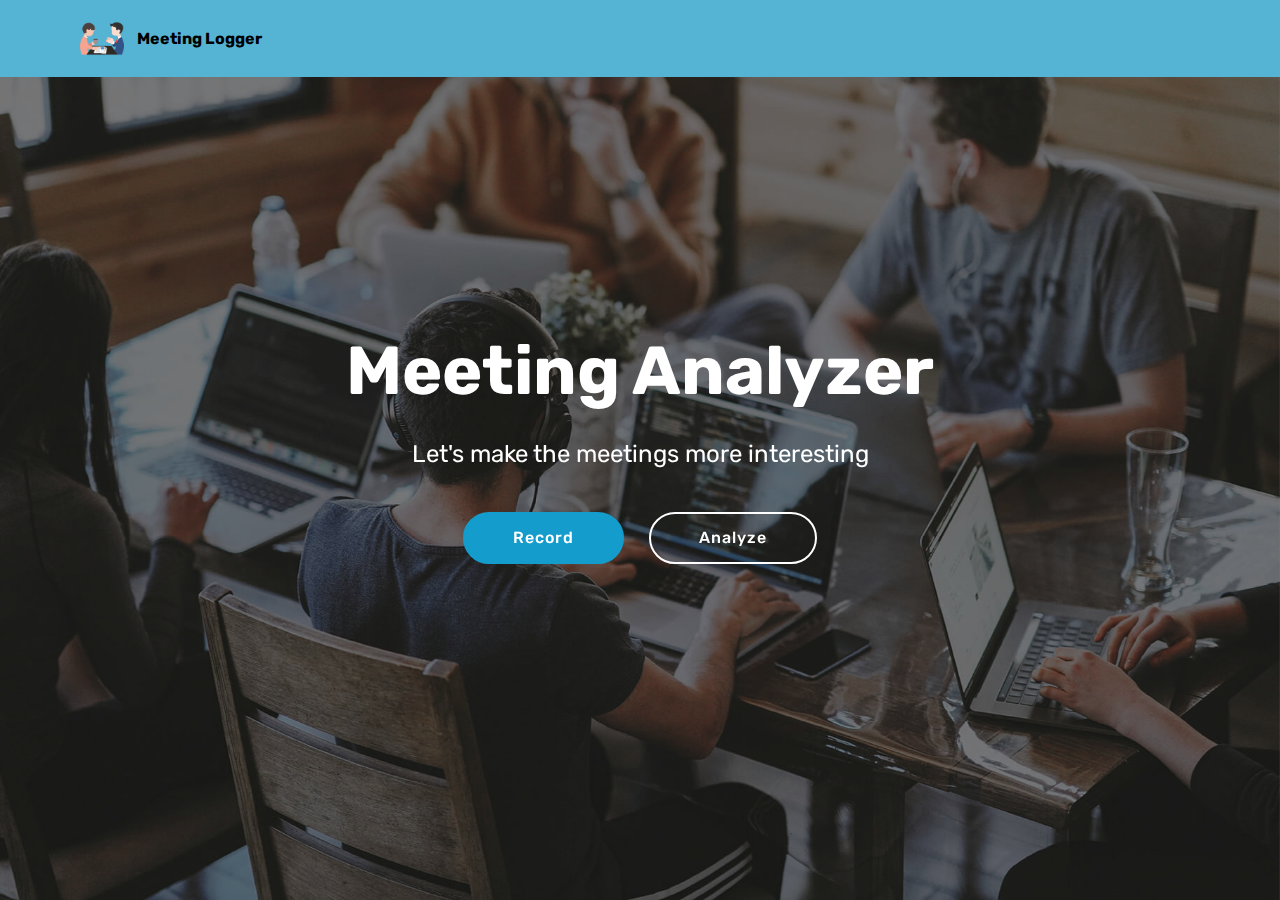
<file: front_end/index.html>
<!DOCTYPE html>
<html  >
<head>
  <!-- Site made with Mobirise Website Builder v4.10.8, https://mobirise.com -->
  <meta charset="UTF-8">
  <meta http-equiv="X-UA-Compatible" content="IE=edge">
  <meta name="generator" content="Mobirise v4.10.8, mobirise.com">
  <meta name="viewport" content="width=device-width, initial-scale=1, minimum-scale=1">
  <link rel="shortcut icon" href="assets/images/kisspng-meeting-business-clip-art-meeting-background-5b498c2fcfe857.0445391015315466718516-128x175.png" type="image/x-icon">
  <meta name="description" content="">
  
  <title>Home</title>
  <link rel="stylesheet" href="assets/web/assets/mobirise-icons/mobirise-icons.css">
  <link rel="stylesheet" href="assets/tether/tether.min.css">
  <link rel="stylesheet" href="assets/bootstrap/css/bootstrap.min.css">
  <link rel="stylesheet" href="assets/bootstrap/css/bootstrap-grid.min.css">
  <link rel="stylesheet" href="assets/bootstrap/css/bootstrap-reboot.min.css">
  <link rel="stylesheet" href="assets/dropdown/css/style.css">
  <link rel="stylesheet" href="assets/theme/css/style.css">
  <link rel="stylesheet" href="assets/formoid/recaptcha.css">
  <link rel="stylesheet" href="assets/mobirise/css/mbr-additional.css" type="text/css">
  
  
  
</head>
<body>
  <section class="menu cid-rX9AdRnI1D" once="menu" id="menu2-0">

    

    <nav class="navbar navbar-expand beta-menu navbar-dropdown align-items-center navbar-fixed-top navbar-toggleable-sm">
        <button class="navbar-toggler navbar-toggler-right" type="button" data-toggle="collapse" data-target="#navbarSupportedContent" aria-controls="navbarSupportedContent" aria-expanded="false" aria-label="Toggle navigation">
            <div class="hamburger">
                <span></span>
                <span></span>
                <span></span>
                <span></span>
            </div>
        </button>
        <div class="menu-logo">
            <div class="navbar-brand">
                <span class="navbar-logo">
                    <a href="https://mobirise.co">
                        <img src="assets/images/kisspng-meeting-business-clip-art-meeting-background-5b498c2fcfe857.0445391015315466718516-122x167.png" alt="Mobirise" title="" style="height: 3.8rem;">
                    </a>
                </span>
                <span class="navbar-caption-wrap"><a class="navbar-caption text-black display-4" href="https://mobirise.co">Meeting Logger</a></span>
            </div>
        </div>
        <div class="collapse navbar-collapse" id="navbarSupportedContent">
            
            
        </div>
    </nav>
</section>

<section class="engine"><a href="https://mobirise.info/f">simple website builder</a></section><section class="cid-rX9AylVOuT mbr-fullscreen mbr-parallax-background" id="header2-1">

    

    <div class="mbr-overlay" style="opacity: 0.5; background-color: rgb(35, 35, 35);"></div>

    <div class="container align-center">
        <div class="row justify-content-md-center">
            <div class="mbr-white col-md-10">
                <h1 class="mbr-section-title mbr-bold pb-3 mbr-fonts-style display-1">
                    Meeting Analyzer</h1>
                
                <p class="mbr-text pb-3 mbr-fonts-style display-5">
                    Let's make the meetings more interesting</p>
                <div class="mbr-section-btn"><a class="btn btn-md btn-primary display-4" href="https://mobirise.co">Record</a>
                    <a class="btn btn-md btn-white-outline display-4" href="https://mobirise.co">Analyze</a></div>
            </div>
        </div>
    </div>
    
</section>


  <script src="assets/web/assets/jquery/jquery.min.js"></script>
  <script src="assets/popper/popper.min.js"></script>
  <script src="assets/tether/tether.min.js"></script>
  <script src="assets/bootstrap/js/bootstrap.min.js"></script>
  <script src="assets/dropdown/js/nav-dropdown.js"></script>
  <script src="assets/dropdown/js/navbar-dropdown.js"></script>
  <script src="assets/touchswipe/jquery.touch-swipe.min.js"></script>
  <script src="assets/parallax/jarallax.min.js"></script>
  <script src="assets/smoothscroll/smooth-scroll.js"></script>
  <script src="assets/theme/js/script.js"></script>
  <script src="assets/formoid/formoid.min.js"></script>
  
  
</body>
</html>
</file>
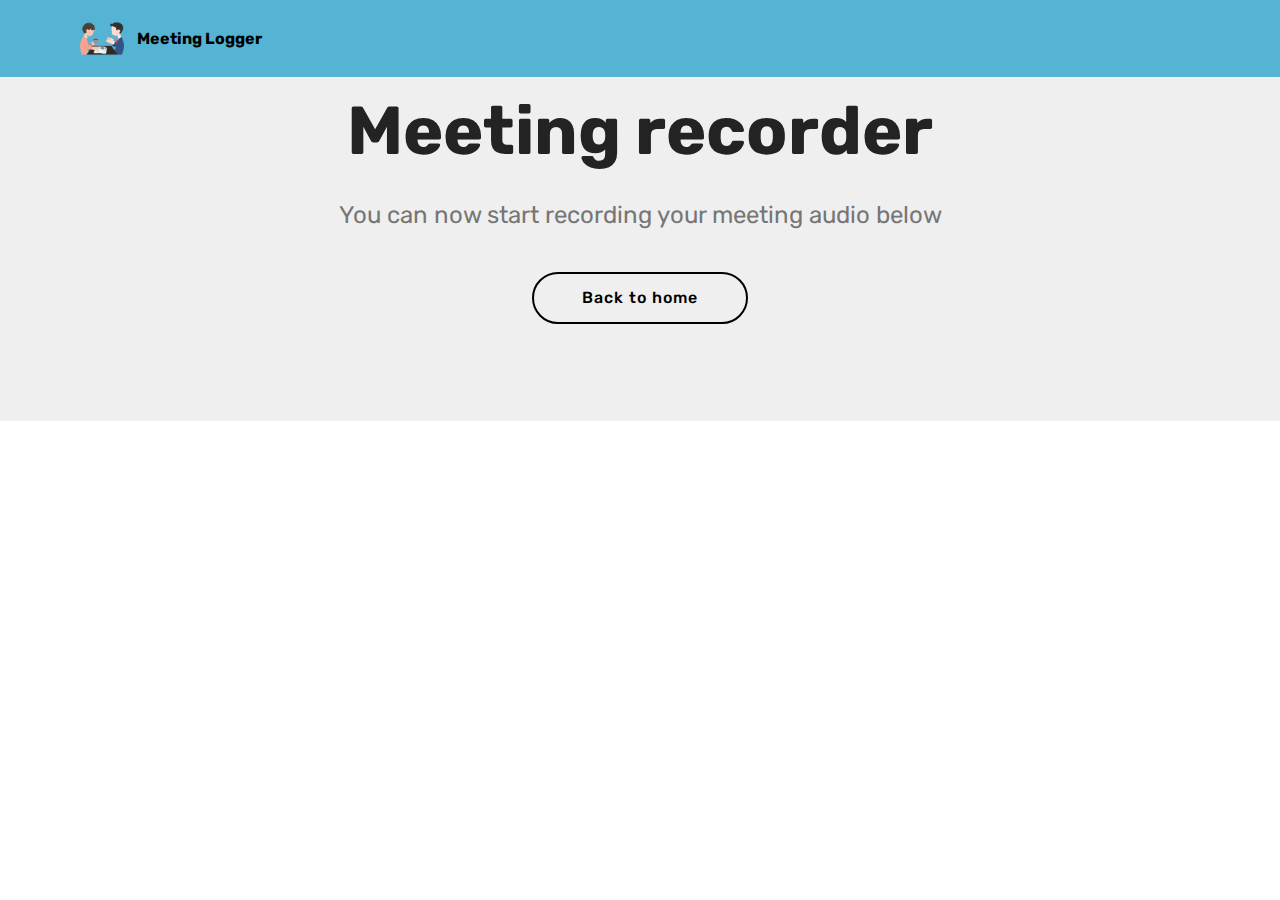
<file: front_end/page1.html>
<!DOCTYPE html>
<html  >
<head>
  <!-- Site made with Mobirise Website Builder v4.10.8, https://mobirise.com -->
  <meta charset="UTF-8">
  <meta http-equiv="X-UA-Compatible" content="IE=edge">
  <meta name="generator" content="Mobirise v4.10.8, mobirise.com">
  <meta name="viewport" content="width=device-width, initial-scale=1, minimum-scale=1">
  <link rel="shortcut icon" href="assets/images/kisspng-meeting-business-clip-art-meeting-background-5b498c2fcfe857.0445391015315466718516-128x175.png" type="image/x-icon">
  <meta name="description" content="Web Site Builder Description">
  
  <title>record</title>
  <link rel="stylesheet" href="assets/web/assets/mobirise-icons/mobirise-icons.css">
  <link rel="stylesheet" href="assets/tether/tether.min.css">
  <link rel="stylesheet" href="assets/bootstrap/css/bootstrap.min.css">
  <link rel="stylesheet" href="assets/bootstrap/css/bootstrap-grid.min.css">
  <link rel="stylesheet" href="assets/bootstrap/css/bootstrap-reboot.min.css">
  <link rel="stylesheet" href="assets/dropdown/css/style.css">
  <link rel="stylesheet" href="assets/theme/css/style.css">
  <link rel="stylesheet" href="assets/formoid/recaptcha.css">
  <link rel="stylesheet" href="assets/mobirise/css/mbr-additional.css" type="text/css">
  
  
  
</head>
<body>
  <section class="menu cid-rX9AdRnI1D" once="menu" id="menu2-2">

    

    <nav class="navbar navbar-expand beta-menu navbar-dropdown align-items-center navbar-fixed-top navbar-toggleable-sm">
        <button class="navbar-toggler navbar-toggler-right" type="button" data-toggle="collapse" data-target="#navbarSupportedContent" aria-controls="navbarSupportedContent" aria-expanded="false" aria-label="Toggle navigation">
            <div class="hamburger">
                <span></span>
                <span></span>
                <span></span>
                <span></span>
            </div>
        </button>
        <div class="menu-logo">
            <div class="navbar-brand">
                <span class="navbar-logo">
                    <a href="https://mobirise.co">
                        <img src="assets/images/kisspng-meeting-business-clip-art-meeting-background-5b498c2fcfe857.0445391015315466718516-122x167.png" alt="Mobirise" title="" style="height: 3.8rem;">
                    </a>
                </span>
                <span class="navbar-caption-wrap"><a class="navbar-caption text-black display-4" href="https://mobirise.co">Meeting Logger</a></span>
            </div>
        </div>
        <div class="collapse navbar-collapse" id="navbarSupportedContent">
            
            
        </div>
    </nav>
</section>

<section class="engine"><a href="https://mobirise.info/q">free responsive site templates</a></section><section class="header1 cid-rYwWusKmfb" id="header16-3">

    

    

    <div class="container">
        <div class="row justify-content-md-center">
            <div class="col-md-10 align-center">
                <h1 class="mbr-section-title mbr-bold pb-3 mbr-fonts-style display-1">Meeting recorder</h1>
                
                <p class="mbr-text pb-3 mbr-fonts-style display-5">
                    You can now start recording your meeting audio below</p>
                <div class="mbr-section-btn"><a class="btn btn-md btn-black-outline display-4" href="https://mobirise.co">Back to home</a></div>
            </div>
        </div>
    </div>

</section>


  <script src="assets/web/assets/jquery/jquery.min.js"></script>
  <script src="assets/popper/popper.min.js"></script>
  <script src="assets/tether/tether.min.js"></script>
  <script src="assets/bootstrap/js/bootstrap.min.js"></script>
  <script src="assets/smoothscroll/smooth-scroll.js"></script>
  <script src="assets/dropdown/js/nav-dropdown.js"></script>
  <script src="assets/dropdown/js/navbar-dropdown.js"></script>
  <script src="assets/touchswipe/jquery.touch-swipe.min.js"></script>
  <script src="assets/theme/js/script.js"></script>
  <script src="assets/formoid/formoid.min.js"></script>
  
  
</body>
</html>
</file>
<file: front_end/assets/web/assets/mobirise-icons/mobirise-icons.css>
@font-face {
  font-family: 'MobiriseIcons';
  src:  url('mobirise-icons.eot?spat4u');
  src:  url('mobirise-icons.eot?spat4u#iefix') format('embedded-opentype'),
    url('mobirise-icons.ttf?spat4u') format('truetype'),
    url('mobirise-icons.woff?spat4u') format('woff'),
    url('mobirise-icons.svg?spat4u#MobiriseIcons') format('svg');
  font-weight: normal;
  font-style: normal;
}

[class^="mbri-"], [class*=" mbri-"] {
  /* use !important to prevent issues with browser extensions that change fonts */
  font-family: MobiriseIcons !important;
  speak: none;
  font-style: normal;
  font-weight: normal;
  font-variant: normal;
  text-transform: none;
  line-height: 1;

  /* Better Font Rendering =========== */
  -webkit-font-smoothing: antialiased;
  -moz-osx-font-smoothing: grayscale;
}

.mbri-add-submenu:before {
  content: "\e900";
}
.mbri-alert:before {
  content: "\e901";
}
.mbri-align-center:before {
  content: "\e902";
}
.mbri-align-justify:before {
  content: "\e903";
}
.mbri-align-left:before {
  content: "\e904";
}
.mbri-align-right:before {
  content: "\e905";
}
.mbri-android:before {
  content: "\e906";
}
.mbri-apple:before {
  content: "\e907";
}
.mbri-arrow-down:before {
  content: "\e908";
}
.mbri-arrow-next:before {
  content: "\e909";
}
.mbri-arrow-prev:before {
  content: "\e90a";
}
.mbri-arrow-up:before {
  content: "\e90b";
}
.mbri-bold:before {
  content: "\e90c";
}
.mbri-bookmark:before {
  content: "\e90d";
}
.mbri-bootstrap:before {
  content: "\e90e";
}
.mbri-briefcase:before {
  content: "\e90f";
}
.mbri-browse:before {
  content: "\e910";
}
.mbri-bulleted-list:before {
  content: "\e911";
}
.mbri-calendar:before {
  content: "\e912";
}
.mbri-camera:before {
  content: "\e913";
}
.mbri-cart-add:before {
  content: "\e914";
}
.mbri-cart-full:before {
  content: "\e915";
}
.mbri-cash:before {
  content: "\e916";
}
.mbri-change-style:before {
  content: "\e917";
}
.mbri-chat:before {
  content: "\e918";
}
.mbri-clock:before {
  content: "\e919";
}
.mbri-close:before {
  content: "\e91a";
}
.mbri-cloud:before {
  content: "\e91b";
}
.mbri-code:before {
  content: "\e91c";
}
.mbri-contact-form:before {
  content: "\e91d";
}
.mbri-credit-card:before {
  content: "\e91e";
}
.mbri-cursor-click:before {
  content: "\e91f";
}
.mbri-cust-feedback:before {
  content: "\e920";
}
.mbri-database:before {
  content: "\e921";
}
.mbri-delivery:before {
  content: "\e922";
}
.mbri-desktop:before {
  content: "\e923";
}
.mbri-devices:before {
  content: "\e924";
}
.mbri-down:before {
  content: "\e925";
}
.mbri-download:before {
  content: "\e989";
}
.mbri-drag-n-drop:before {
  content: "\e927";
}
.mbri-drag-n-drop2:before {
  content: "\e928";
}
.mbri-edit:before {
  content: "\e929";
}
.mbri-edit2:before {
  content: "\e92a";
}
.mbri-error:before {
  content: "\e92b";
}
.mbri-extension:before {
  content: "\e92c";
}
.mbri-features:before {
  content: "\e92d";
}
.mbri-file:before {
  content: "\e92e";
}
.mbri-flag:before {
  content: "\e92f";
}
.mbri-folder:before {
  content: "\e930";
}
.mbri-gift:before {
  content: "\e931";
}
.mbri-github:before {
  content: "\e932";
}
.mbri-globe:before {
  content: "\e933";
}
.mbri-globe-2:before {
  content: "\e934";
}
.mbri-growing-chart:before {
  content: "\e935";
}
.mbri-hearth:before {
  content: "\e936";
}
.mbri-help:before {
  content: "\e937";
}
.mbri-home:before {
  content: "\e938";
}
.mbri-hot-cup:before {
  content: "\e939";
}
.mbri-idea:before {
  content: "\e93a";
}
.mbri-image-gallery:before {
  content: "\e93b";
}
.mbri-image-slider:before {
  content: "\e93c";
}
.mbri-info:before {
  content: "\e93d";
}
.mbri-italic:before {
  content: "\e93e";
}
.mbri-key:before {
  content: "\e93f";
}
.mbri-laptop:before {
  content: "\e940";
}
.mbri-layers:before {
  content: "\e941";
}
.mbri-left-right:before {
  content: "\e942";
}
.mbri-left:before {
  content: "\e943";
}
.mbri-letter:before {
  content: "\e944";
}
.mbri-like:before {
  content: "\e945";
}
.mbri-link:before {
  content: "\e946";
}
.mbri-lock:before {
  content: "\e947";
}
.mbri-login:before {
  content: "\e948";
}
.mbri-logout:before {
  content: "\e949";
}
.mbri-magic-stick:before {
  content: "\e94a";
}
.mbri-map-pin:before {
  content: "\e94b";
}
.mbri-menu:before {
  content: "\e94c";
}
.mbri-mobile:before {
  content: "\e94d";
}
.mbri-mobile2:before {
  content: "\e94e";
}
.mbri-mobirise:before {
  content: "\e94f";
}
.mbri-more-horizontal:before {
  content: "\e950";
}
.mbri-more-vertical:before {
  content: "\e951";
}
.mbri-music:before {
  content: "\e952";
}
.mbri-new-file:before {
  content: "\e953";
}
.mbri-numbered-list:before {
  content: "\e954";
}
.mbri-opened-folder:before {
  content: "\e955";
}
.mbri-pages:before {
  content: "\e956";
}
.mbri-paper-plane:before {
  content: "\e957";
}
.mbri-paperclip:before {
  content: "\e958";
}
.mbri-photo:before {
  content: "\e959";
}
.mbri-photos:before {
  content: "\e95a";
}
.mbri-pin:before {
  content: "\e95b";
}
.mbri-play:before {
  content: "\e95c";
}
.mbri-plus:before {
  content: "\e95d";
}
.mbri-preview:before {
  content: "\e95e";
}
.mbri-print:before {
  content: "\e95f";
}
.mbri-protect:before {
  content: "\e960";
}
.mbri-question:before {
  content: "\e961";
}
.mbri-quote-left:before {
  content: "\e962";
}
.mbri-quote-right:before {
  content: "\e963";
}
.mbri-refresh:before {
  content: "\e964";
}
.mbri-responsive:before {
  content: "\e965";
}
.mbri-right:before {
  content: "\e966";
}
.mbri-rocket:before {
  content: "\e967";
}
.mbri-sad-face:before {
  content: "\e968";
}
.mbri-sale:before {
  content: "\e969";
}
.mbri-save:before {
  content: "\e96a";
}
.mbri-search:before {
  content: "\e96b";
}
.mbri-setting:before {
  content: "\e96c";
}
.mbri-setting2:before {
  content: "\e96d";
}
.mbri-setting3:before {
  content: "\e96e";
}
.mbri-share:before {
  content: "\e96f";
}
.mbri-shopping-bag:before {
  content: "\e970";
}
.mbri-shopping-basket:before {
  content: "\e971";
}
.mbri-shopping-cart:before {
  content: "\e972";
}
.mbri-sites:before {
  content: "\e973";
}
.mbri-smile-face:before {
  content: "\e974";
}
.mbri-speed:before {
  content: "\e975";
}
.mbri-star:before {
  content: "\e976";
}
.mbri-success:before {
  content: "\e977";
}
.mbri-sun:before {
  content: "\e978";
}
.mbri-sun2:before {
  content: "\e979";
}
.mbri-tablet:before {
  content: "\e97a";
}
.mbri-tablet-vertical:before {
  content: "\e97b";
}
.mbri-target:before {
  content: "\e97c";
}
.mbri-timer:before {
  content: "\e97d";
}
.mbri-to-ftp:before {
  content: "\e97e";
}
.mbri-to-local-drive:before {
  content: "\e97f";
}
.mbri-touch-swipe:before {
  content: "\e980";
}
.mbri-touch:before {
  content: "\e981";
}
.mbri-trash:before {
  content: "\e982";
}
.mbri-underline:before {
  content: "\e983";
}
.mbri-unlink:before {
  content: "\e984";
}
.mbri-unlock:before {
  content: "\e985";
}
.mbri-up-down:before {
  content: "\e986";
}
.mbri-up:before {
  content: "\e987";
}
.mbri-update:before {
  content: "\e988";
}
.mbri-upload:before {
 content: "\e926"; 
}
.mbri-user:before {
  content: "\e98a";
}
.mbri-user2:before {
  content: "\e98b";
}
.mbri-users:before {
  content: "\e98c";
}
.mbri-video:before {
  content: "\e98d";
}
.mbri-video-play:before {
  content: "\e98e";
}
.mbri-watch:before {
  content: "\e98f";
}
.mbri-website-theme:before {
  content: "\e990";
}
.mbri-wifi:before {
  content: "\e991";
}
.mbri-windows:before {
  content: "\e992";
}
.mbri-zoom-out:before {
  content: "\e993";
}
.mbri-redo:before {
  content: "\e994";
}
.mbri-undo:before {
  content: "\e995";
}
</file>
<file: front_end/assets/dropdown/css/style.css>
.navbar-dropdown {
  left: 0;
  padding: 0;
  position: absolute;
  right: 0;
  top: 0;
  transition: all 0.45s ease;
  z-index: 1030;
  background: #282828; }
  .navbar-dropdown .navbar-logo {
    margin-right: 0.8rem;
    transition: margin 0.3s ease-in-out;
    vertical-align: middle; }
    .navbar-dropdown .navbar-logo img {
      height: 3.125rem;
      transition: all 0.3s ease-in-out; }
    .navbar-dropdown .navbar-logo.mbr-iconfont {
      font-size: 3.125rem;
      line-height: 3.125rem; }
  .navbar-dropdown .navbar-caption {
    font-weight: 700;
    white-space: normal;
    vertical-align: -4px;
    line-height: 3.125rem !important; }
    .navbar-dropdown .navbar-caption, .navbar-dropdown .navbar-caption:hover {
      color: inherit;
      text-decoration: none; }
  .navbar-dropdown .mbr-iconfont + .navbar-caption {
    vertical-align: -1px; }
  .navbar-dropdown.navbar-fixed-top {
    position: fixed; }
  .navbar-dropdown .navbar-brand span {
    vertical-align: -4px; }
  .navbar-dropdown.bg-color.transparent {
    background: none; }
  .navbar-dropdown.navbar-short .navbar-brand {
    padding: 0.625rem 0; }
    .navbar-dropdown.navbar-short .navbar-brand span {
      vertical-align: -1px; }
  .navbar-dropdown.navbar-short .navbar-caption {
    line-height: 2.375rem !important;
    vertical-align: -2px; }
  .navbar-dropdown.navbar-short .navbar-logo {
    margin-right: 0.5rem; }
    .navbar-dropdown.navbar-short .navbar-logo img {
      height: 2.375rem; }
    .navbar-dropdown.navbar-short .navbar-logo.mbr-iconfont {
      font-size: 2.375rem;
      line-height: 2.375rem; }
  .navbar-dropdown.navbar-short .mbr-table-cell {
    height: 3.625rem; }
  .navbar-dropdown .navbar-close {
    left: 0.6875rem;
    position: fixed;
    top: 0.75rem;
    z-index: 1000; }
  .navbar-dropdown .hamburger-icon {
    content: "";
    display: inline-block;
    vertical-align: middle;
    width: 16px;
    -webkit-box-shadow: 0 -6px 0 1px #282828,0 0 0 1px #282828,0 6px 0 1px #282828;
    -moz-box-shadow: 0 -6px 0 1px #282828,0 0 0 1px #282828,0 6px 0 1px #282828;
    box-shadow: 0 -6px 0 1px #282828,0 0 0 1px #282828,0 6px 0 1px #282828; }

.dropdown-menu .dropdown-toggle[data-toggle="dropdown-submenu"]::after {
  border-bottom: 0.35em solid transparent;
  border-left: 0.35em solid;
  border-right: 0;
  border-top: 0.35em solid transparent;
  margin-left: 0.3rem; }

.dropdown-menu .dropdown-item:focus {
  outline: 0; }

.nav-dropdown {
  font-size: 0.75rem;
  font-weight: 500;
  height: auto !important; }
  .nav-dropdown .nav-btn {
    padding-left: 1rem; }
  .nav-dropdown .link {
    margin: .667em 1.667em;
    font-weight: 500;
    padding: 0;
    transition: color .2s ease-in-out; }
    .nav-dropdown .link.dropdown-toggle {
      margin-right: 2.583em; }
      .nav-dropdown .link.dropdown-toggle::after {
        margin-left: .25rem;
        border-top: 0.35em solid;
        border-right: 0.35em solid transparent;
        border-left: 0.35em solid transparent;
        border-bottom: 0; }
      .nav-dropdown .link.dropdown-toggle[aria-expanded="true"] {
        margin: 0;
        padding: 0.667em 3.263em  0.667em 1.667em; }
  .nav-dropdown .link::after,
  .nav-dropdown .dropdown-item::after {
    color: inherit; }
  .nav-dropdown .btn {
    font-size: 0.75rem;
    font-weight: 700;
    letter-spacing: 0;
    margin-bottom: 0;
    padding-left: 1.25rem;
    padding-right: 1.25rem; }
  .nav-dropdown .dropdown-menu {
    border-radius: 0;
    border: 0;
    left: 0;
    margin: 0;
    padding-bottom: 1.25rem;
    padding-top: 1.25rem;
    position: relative; }
  .nav-dropdown .dropdown-submenu {
    margin-left: 0.125rem;
    top: 0; }
  .nav-dropdown .dropdown-item {
    font-weight: 500;
    line-height: 2;
    padding: 0.3846em 4.615em 0.3846em 1.5385em;
    position: relative;
    transition: color .2s ease-in-out, background-color .2s ease-in-out; }
    .nav-dropdown .dropdown-item::after {
      margin-top: -0.3077em;
      position: absolute;
      right: 1.1538em;
      top: 50%; }
    .nav-dropdown .dropdown-item:focus, .nav-dropdown .dropdown-item:hover {
      background: none; }

@media (max-width: 767px) {
  .nav-dropdown.navbar-toggleable-sm {
    bottom: 0;
    display: none;
    left: 0;
    overflow-x: hidden;
    position: fixed;
    top: 0;
    transform: translateX(-100%);
    -ms-transform: translateX(-100%);
    -webkit-transform: translateX(-100%);
    width: 18.75rem;
    z-index: 999; } }
.nav-dropdown.navbar-toggleable-xl {
  bottom: 0;
  display: none;
  left: 0;
  overflow-x: hidden;
  position: fixed;
  top: 0;
  transform: translateX(-100%);
  -ms-transform: translateX(-100%);
  -webkit-transform: translateX(-100%);
  width: 18.75rem;
  z-index: 999; }

.nav-dropdown-sm {
  display: block !important;
  overflow-x: hidden;
  overflow: auto;
  padding-top: 3.875rem; }
  .nav-dropdown-sm::after {
    content: "";
    display: block;
    height: 3rem;
    width: 100%; }
  .nav-dropdown-sm.collapse.in ~ .navbar-close {
    display: block !important; }
  .nav-dropdown-sm.collapsing, .nav-dropdown-sm.collapse.in {
    transform: translateX(0);
    -ms-transform: translateX(0);
    -webkit-transform: translateX(0);
    transition: all 0.25s ease-out;
    -webkit-transition: all 0.25s ease-out;
    background: #282828; }
  .nav-dropdown-sm.collapsing[aria-expanded="false"] {
    transform: translateX(-100%);
    -ms-transform: translateX(-100%);
    -webkit-transform: translateX(-100%); }
  .nav-dropdown-sm .nav-item {
    display: block;
    margin-left: 0 !important;
    padding-left: 0; }
  .nav-dropdown-sm .link,
  .nav-dropdown-sm .dropdown-item {
    border-top: 1px dotted rgba(255, 255, 255, 0.1);
    font-size: 0.8125rem;
    line-height: 1.6;
    margin: 0 !important;
    padding: 0.875rem 2.4rem 0.875rem 1.5625rem !important;
    position: relative;
    white-space: normal; }
    .nav-dropdown-sm .link:focus, .nav-dropdown-sm .link:hover,
    .nav-dropdown-sm .dropdown-item:focus,
    .nav-dropdown-sm .dropdown-item:hover {
      background: rgba(0, 0, 0, 0.2) !important;
      color: #c0a375; }
  .nav-dropdown-sm .nav-btn {
    position: relative;
    padding: 1.5625rem 1.5625rem 0 1.5625rem; }
    .nav-dropdown-sm .nav-btn::before {
      border-top: 1px dotted rgba(255, 255, 255, 0.1);
      content: "";
      left: 0;
      position: absolute;
      top: 0;
      width: 100%; }
    .nav-dropdown-sm .nav-btn + .nav-btn {
      padding-top: 0.625rem; }
      .nav-dropdown-sm .nav-btn + .nav-btn::before {
        display: none; }
  .nav-dropdown-sm .btn {
    padding: 0.625rem 0; }
  .nav-dropdown-sm .dropdown-toggle[data-toggle="dropdown-submenu"]::after {
    margin-left: .25rem;
    border-top: 0.35em solid;
    border-right: 0.35em solid transparent;
    border-left: 0.35em solid transparent;
    border-bottom: 0; }
  .nav-dropdown-sm .dropdown-toggle[data-toggle="dropdown-submenu"][aria-expanded="true"]::after {
    border-top: 0;
    border-right: 0.35em solid transparent;
    border-left: 0.35em solid transparent;
    border-bottom: 0.35em solid; }
  .nav-dropdown-sm .dropdown-menu {
    margin: 0;
    padding: 0;
    position: relative;
    top: 0;
    left: 0;
    width: 100%;
    border: 0;
    float: none;
    border-radius: 0;
    background: none; }
  .nav-dropdown-sm .dropdown-submenu {
    left: 100%;
    margin-left: 0.125rem;
    margin-top: -1.25rem;
    top: 0; }

.navbar-toggleable-sm .nav-dropdown .dropdown-menu {
  position: absolute; }

.navbar-toggleable-sm .nav-dropdown .dropdown-submenu {
  left: 100%;
  margin-left: 0.125rem;
  margin-top: -1.25rem;
  top: 0; }

.navbar-toggleable-sm.opened .nav-dropdown .dropdown-menu {
  position: relative; }

.navbar-toggleable-sm.opened .nav-dropdown .dropdown-submenu {
  left: 0;
  margin-left: 00rem;
  margin-top: 0rem;
  top: 0; }

.is-builder .nav-dropdown.collapsing {
  transition: none !important; }

/*# sourceMappingURL=style.css.map */
</file>
<file: front_end/assets/theme/css/style.css>
/*!
 * Mobirise v4 theme (https://mobirise.com/)
 * Copyright 2017 Mobirise
 */
section {
  background-color: #eeeeee;
}

section,
.container,
.container-fluid {
  position: relative;
  word-wrap: break-word;
}

a.mbr-iconfont:hover {
  text-decoration: none;
}

.article .lead p, .article .lead ul, .article .lead ol, .article .lead pre, .article .lead blockquote {
  margin-bottom: 0;
}

a {
  font-style: normal;
  font-weight: 400;
  cursor: pointer;
}

a, a:hover {
  text-decoration: none;
}

figure {
  margin-bottom: 0;
}

body {
  color: #232323;
}

h1, h2, h3, h4, h5, h6,
.h1, .h2, .h3, .h4, .h5, .h6,
.display-1, .display-2, .display-3, .display-4 {
  line-height: 1;
  word-break: break-word;
  word-wrap: break-word;
}

b, strong {
  font-weight: bold;
}

blockquote {
  padding: 10px 0 10px 20px;
  position: relative;
  border-left: 2px solid;
  border-color: #ff3366;
}

input:-webkit-autofill, input:-webkit-autofill:hover, input:-webkit-autofill:focus, input:-webkit-autofill:active {
  transition-delay: 9999s;
  transition-property: background-color, color;
}

textarea[type="hidden"] {
  display: none;
}

body {
  position: relative;
}

section {
  background-position: 50% 50%;
  background-repeat: no-repeat;
  background-size: cover;
}

section .mbr-background-video,
section .mbr-background-video-preview {
  position: absolute;
  bottom: 0;
  left: 0;
  right: 0;
  top: 0;
}

.hidden {
  visibility: hidden;
}

.mbr-z-index20 {
  z-index: 20;
}

/*! Base colors */
.mbr-white {
  color: #ffffff;
}

.mbr-black {
  color: #000000;
}

.mbr-bg-white {
  background-color: #ffffff;
}

.mbr-bg-black {
  background-color: #000000;
}

/*! Text-aligns */
.align-left {
  text-align: left;
}

.align-center {
  text-align: center;
}

.align-right {
  text-align: right;
}

@media (max-width: 767px) {
  .align-left, .align-center, .align-right, .mbr-section-btn, .mbr-section-title {
    text-align: center;
  }
}

/*! Font-weight  */
.mbr-light {
  font-weight: 300;
}

.mbr-regular {
  font-weight: 400;
}

.mbr-semibold {
  font-weight: 500;
}

.mbr-bold {
  font-weight: 700;
}

/*! Media  */
.media-size-item {
  -webkit-flex: 1 1 auto;
  -moz-flex: 1 1 auto;
  -ms-flex: 1 1 auto;
  -o-flex: 1 1 auto;
  flex: 1 1 auto;
}

.media-content {
  -webkit-flex-basis: 100%;
  flex-basis: 100%;
}

.media-container-row {
  display: -ms-flexbox;
  display: -webkit-flex;
  display: flex;
  -webkit-flex-direction: row;
  -ms-flex-direction: row;
  flex-direction: row;
  -webkit-flex-wrap: wrap;
  -ms-flex-wrap: wrap;
  flex-wrap: wrap;
  -webkit-justify-content: center;
  -ms-flex-pack: center;
  justify-content: center;
  -webkit-align-content: center;
  -ms-flex-line-pack: center;
  align-content: center;
  -webkit-align-items: start;
  -ms-flex-align: start;
  align-items: start;
}

.media-container-row .media-size-item {
  width: 400px;
}

.media-container-column {
  display: -ms-flexbox;
  display: -webkit-flex;
  display: flex;
  -webkit-flex-direction: column;
  -ms-flex-direction: column;
  flex-direction: column;
  -webkit-flex-wrap: wrap;
  -ms-flex-wrap: wrap;
  flex-wrap: wrap;
  -webkit-justify-content: center;
  -ms-flex-pack: center;
  justify-content: center;
  -webkit-align-content: center;
  -ms-flex-line-pack: center;
  align-content: center;
  -webkit-align-items: stretch;
  -ms-flex-align: stretch;
  align-items: stretch;
}

.media-container-column > * {
  width: 100%;
}

@media (min-width: 992px) {
  .media-container-row {
    -webkit-flex-wrap: nowrap;
    -ms-flex-wrap: nowrap;
    flex-wrap: nowrap;
  }
}

figure {
  overflow: hidden;
}

figure[mbr-media-size] {
  transition: width 0.1s;
}

.mbr-figure img, .mbr-figure iframe {
  display: block;
  width: 100%;
}

.card {
  background-color: transparent;
  border: none;
}

.card-box {
  width: 100%;
}

.card-img {
  text-align: center;
  flex-shrink: 0;
  -webkit-flex-shrink: 0;
}

.media {
  max-width: 100%;
  margin: 0 auto;
}

.mbr-figure {
  -ms-flex-item-align: center;
  -ms-grid-row-align: center;
  -webkit-align-self: center;
  align-self: center;
}

.media-container > div {
  max-width: 100%;
}

.mbr-figure img, .card-img img {
  width: 100%;
}

@media (max-width: 991px) {
  .media-size-item {
    width: auto !important;
  }
  .media {
    width: auto;
  }
  .mbr-figure {
    width: 100% !important;
  }
}

/*! Buttons */
.mbr-section-btn {
  margin-left: -.25rem;
  margin-right: -.25rem;
  font-size: 0;
}

nav .mbr-section-btn {
  margin-left: 0rem;
  margin-right: 0rem;
}

/*! Btn icon margin */
.btn .mbr-iconfont, .btn.btn-sm .mbr-iconfont {
  cursor: pointer;
  margin-right: 0.5rem;
}

.btn.btn-md .mbr-iconfont, .btn.btn-md .mbr-iconfont {
  margin-right: 0.8rem;
}

.mbr-regular {
  font-weight: 400;
}

.mbr-semibold {
  font-weight: 500;
}

.mbr-bold {
  font-weight: 700;
}

[type="submit"] {
  -webkit-appearance: none;
}

/*! Full-screen */
.mbr-fullscreen .mbr-overlay {
  min-height: 100vh;
}

.mbr-fullscreen {
  display: flex;
  display: -webkit-flex;
  display: -moz-flex;
  display: -ms-flex;
  display: -o-flex;
  align-items: center;
  -webkit-align-items: center;
  min-height: 100vh;
  padding-top: 3rem;
  padding-bottom: 3rem;
}

/*! Map */
.map {
  height: 25rem;
  position: relative;
}

.map iframe {
  width: 100%;
  height: 100%;
}

/* Form */
.form-asterisk {
  font-family: initial;
  position: absolute;
  top: -2px;
  font-weight: normal;
}

/*! Scroll to top arrow */
.mbr-arrow-up {
  bottom: 25px;
  right: 90px;
  position: fixed;
  text-align: right;
  z-index: 5000;
  color: #ffffff;
  font-size: 32px;
  transform: rotate(180deg);
  -webkit-transform: rotate(180deg);
}

.mbr-arrow-up a {
  background: rgba(0, 0, 0, 0.2);
  border-radius: 3px;
  color: #fff;
  display: inline-block;
  height: 60px;
  width: 60px;
  outline-style: none !important;
  position: relative;
  text-decoration: none;
  transition: all .3s ease-in-out;
  cursor: pointer;
  text-align: center;
}

.mbr-arrow-up a:hover {
  background-color: rgba(0, 0, 0, 0.4);
}

.mbr-arrow-up a i {
  line-height: 60px;
}

.mbr-arrow-up-icon {
  display: block;
  color: #fff;
}

.mbr-arrow-up-icon::before {
  content: "\203a";
  display: inline-block;
  font-family: serif;
  font-size: 32px;
  line-height: 1;
  font-style: normal;
  position: relative;
  top: 6px;
  left: -4px;
  -webkit-transform: rotate(-90deg);
  transform: rotate(-90deg);
}

/*! Arrow Down */
.mbr-arrow {
  position: absolute;
  bottom: 45px;
  left: 50%;
  width: 60px;
  height: 60px;
  cursor: pointer;
  background-color: rgba(80, 80, 80, 0.5);
  border-radius: 50%;
  -webkit-transform: translateX(-50%);
  transform: translateX(-50%);
}

.mbr-arrow > a {
  display: inline-block;
  text-decoration: none;
  outline-style: none;
  -webkit-animation: arrowdown 1.7s ease-in-out infinite;
  animation: arrowdown 1.7s ease-in-out infinite;
}

.mbr-arrow > a > i {
  position: absolute;
  top: -2px;
  left: 15px;
  font-size: 2rem;
}

@keyframes arrowdown {
  0% {
    transform: translateY(0px);
    -webkit-transform: translateY(0px);
  }
  50% {
    transform: translateY(-5px);
    -webkit-transform: translateY(-5px);
  }
  100% {
    transform: translateY(0px);
    -webkit-transform: translateY(0px);
  }
}

@-webkit-keyframes arrowdown {
  0% {
    transform: translateY(0px);
    -webkit-transform: translateY(0px);
  }
  50% {
    transform: translateY(-5px);
    -webkit-transform: translateY(-5px);
  }
  100% {
    transform: translateY(0px);
    -webkit-transform: translateY(0px);
  }
}

@media (max-width: 500px) {
  .mbr-arrow-up {
    left: 50%;
    right: auto;
    transform: translateX(-50%) rotate(180deg);
    -webkit-transform: translateX(-50%) rotate(180deg);
  }
}

/*Gradients animation*/
@keyframes gradient-animation {
  from {
    background-position: 0% 100%;
    animation-timing-function: ease-in-out;
  }
  to {
    background-position: 100% 0%;
    animation-timing-function: ease-in-out;
  }
}

@-webkit-keyframes gradient-animation {
  from {
    background-position: 0% 100%;
    animation-timing-function: ease-in-out;
  }
  to {
    background-position: 100% 0%;
    animation-timing-function: ease-in-out;
  }
}

.bg-gradient {
  background-size: 200% 200%;
  animation: gradient-animation 5s infinite alternate;
  -webkit-animation: gradient-animation 5s infinite alternate;
}

.menu .navbar-brand {
  display: -webkit-flex;
}

.menu .navbar-brand span {
  display: flex;
  display: -webkit-flex;
}

.menu .navbar-brand .navbar-caption-wrap {
  display: -webkit-flex;
}

.menu .navbar-brand .navbar-logo img {
  display: -webkit-flex;
}

@media (min-width: 768px) and (max-width: 1023px) {
  .menu .navbar-toggleable-sm .navbar-nav {
    display: -webkit-box;
    display: -webkit-flex;
    display: -ms-flexbox;
  }
}

@media (max-width: 1023px) {
  .menu .navbar-collapse {
    max-height: 93.5vh;
  }
  .menu .navbar-collapse.show {
    overflow: auto;
  }
}

@media (min-width: 1024px) {
  .menu .navbar-nav.nav-dropdown {
    display: -webkit-flex;
  }
  .menu .navbar-toggleable-sm .navbar-collapse {
    display: -webkit-flex !important;
  }
  .menu .collapsed .navbar-collapse {
    max-height: 93.5vh;
  }
  .menu .collapsed .navbar-collapse.show {
    overflow: auto;
  }
}

@media (max-width: 767px) {
  .menu .navbar-collapse {
    max-height: 80vh;
  }
}

.navbar {
  display: -webkit-flex;
  -webkit-flex-wrap: wrap;
  -webkit-align-items: center;
  -webkit-justify-content: space-between;
}

.navbar-collapse {
  -webkit-flex-basis: 100%;
  -webkit-flex-grow: 1;
  -webkit-align-items: center;
}

.nav-dropdown .link {
  padding: .667em 1.667em !important;
  margin: 0 !important;
}

.nav {
  display: -webkit-flex;
  -webkit-flex-wrap: wrap;
}

.row {
  display: -webkit-flex;
  -webkit-flex-wrap: wrap;
}

.justify-content-center {
  -webkit-justify-content: center;
}

.form-inline {
  display: -webkit-flex;
  -webkit-flex-flow: row wrap;
  -webkit-align-items: center;
}

.card-wrapper {
  -webkit-flex: 1;
}

.carousel-control {
  z-index: 10;
  display: -webkit-flex;
  -webkit-align-items: center;
  -webkit-justify-content: center;
}

.carousel-controls {
  display: -webkit-flex;
}

.media {
  display: -webkit-flex;
}

.form-group:focus {
  outline: none;
}

.jq-selectbox__select {
  padding: 1.07em .5em;
  position: absolute;
  top: 0;
  left: 0;
  width: 100%;
}

.jq-selectbox__dropdown {
  position: absolute;
  top: 100% !important;
  left: 0 !important;
  width: 100% !important;
}

.jq-selectbox__trigger-arrow {
  transform: translateY(-50%);
}

.jq-selectbox li {
  padding: 1.07em .5em;
}

input[type="range"] {
  padding-left: 0 !important;
  padding-right: 0 !important;
}

.modal-dialog, .modal-content {
  height: 100%;
}

.modal-dialog .carousel-inner {
  height: 100%;
  height: -webkit-fill-available;
  height: fill-available;
}

.carousel-item {
  text-align: center;
}

.carousel-item img {
  margin: auto;
}
.engine {
	position: absolute;
	text-indent: -2400px;
	text-align: center;
	padding: 0;
	top: 0;
	left: -2400px;
}
</file>
<file: front_end/assets/formoid/recaptcha.css>
.grecaptcha-badge{
	visibility: collapse !important;  
}
</file>
<file: front_end/assets/mobirise/css/mbr-additional.css>
@import url(https://fonts.googleapis.com/css?family=Rubik:300,300i,400,400i,500,500i,700,700i,900,900i);





body {
  font-style: normal;
  line-height: 1.5;
}
.mbr-section-title {
  font-style: normal;
  line-height: 1.2;
}
.mbr-section-subtitle {
  line-height: 1.3;
}
.mbr-text {
  font-style: normal;
  line-height: 1.6;
}
.display-1 {
  font-family: 'Rubik', sans-serif;
  font-size: 4.25rem;
}
.display-1 > .mbr-iconfont {
  font-size: 6.8rem;
}
.display-2 {
  font-family: 'Rubik', sans-serif;
  font-size: 3rem;
}
.display-2 > .mbr-iconfont {
  font-size: 4.8rem;
}
.display-4 {
  font-family: 'Rubik', sans-serif;
  font-size: 1rem;
}
.display-4 > .mbr-iconfont {
  font-size: 1.6rem;
}
.display-5 {
  font-family: 'Rubik', sans-serif;
  font-size: 1.5rem;
}
.display-5 > .mbr-iconfont {
  font-size: 2.4rem;
}
.display-7 {
  font-family: 'Rubik', sans-serif;
  font-size: 1rem;
}
.display-7 > .mbr-iconfont {
  font-size: 1.6rem;
}
/* ---- Fluid typography for mobile devices ---- */
/* 1.4 - font scale ratio ( bootstrap == 1.42857 ) */
/* 100vw - current viewport width */
/* (48 - 20)  48 == 48rem == 768px, 20 == 20rem == 320px(minimal supported viewport) */
/* 0.65 - min scale variable, may vary */
@media (max-width: 768px) {
  .display-1 {
    font-size: 3.4rem;
    font-size: calc( 2.1374999999999997rem + (4.25 - 2.1374999999999997) * ((100vw - 20rem) / (48 - 20)));
    line-height: calc( 1.4 * (2.1374999999999997rem + (4.25 - 2.1374999999999997) * ((100vw - 20rem) / (48 - 20))));
  }
  .display-2 {
    font-size: 2.4rem;
    font-size: calc( 1.7rem + (3 - 1.7) * ((100vw - 20rem) / (48 - 20)));
    line-height: calc( 1.4 * (1.7rem + (3 - 1.7) * ((100vw - 20rem) / (48 - 20))));
  }
  .display-4 {
    font-size: 0.8rem;
    font-size: calc( 1rem + (1 - 1) * ((100vw - 20rem) / (48 - 20)));
    line-height: calc( 1.4 * (1rem + (1 - 1) * ((100vw - 20rem) / (48 - 20))));
  }
  .display-5 {
    font-size: 1.2rem;
    font-size: calc( 1.175rem + (1.5 - 1.175) * ((100vw - 20rem) / (48 - 20)));
    line-height: calc( 1.4 * (1.175rem + (1.5 - 1.175) * ((100vw - 20rem) / (48 - 20))));
  }
}
/* Buttons */
.btn {
  font-weight: 500;
  border-width: 2px;
  font-style: normal;
  letter-spacing: 1px;
  margin: .4rem .8rem;
  white-space: normal;
  -webkit-transition: all 0.3s ease-in-out;
  -moz-transition: all 0.3s ease-in-out;
  transition: all 0.3s ease-in-out;
  display: inline-flex;
  align-items: center;
  justify-content: center;
  word-break: break-word;
  -webkit-align-items: center;
  -webkit-justify-content: center;
  display: -webkit-inline-flex;
  padding: 1rem 3rem;
  border-radius: 3px;
}
.btn-sm {
  font-weight: 500;
  letter-spacing: 1px;
  -webkit-transition: all 0.3s ease-in-out;
  -moz-transition: all 0.3s ease-in-out;
  transition: all 0.3s ease-in-out;
  padding: 0.6rem 1.5rem;
  border-radius: 3px;
}
.btn-md {
  font-weight: 500;
  letter-spacing: 1px;
  margin: .4rem .8rem !important;
  -webkit-transition: all 0.3s ease-in-out;
  -moz-transition: all 0.3s ease-in-out;
  transition: all 0.3s ease-in-out;
  padding: 1rem 3rem;
  border-radius: 3px;
}
.btn-lg {
  font-weight: 500;
  letter-spacing: 1px;
  margin: .4rem .8rem !important;
  -webkit-transition: all 0.3s ease-in-out;
  -moz-transition: all 0.3s ease-in-out;
  transition: all 0.3s ease-in-out;
  padding: 1.2rem 3.2rem;
  border-radius: 3px;
}
.bg-primary {
  background-color: #149dcc !important;
}
.bg-success {
  background-color: #f7ed4a !important;
}
.bg-info {
  background-color: #82786e !important;
}
.bg-warning {
  background-color: #879a9f !important;
}
.bg-danger {
  background-color: #b1a374 !important;
}
.btn-primary,
.btn-primary:active {
  background-color: #149dcc !important;
  border-color: #149dcc !important;
  color: #ffffff !important;
}
.btn-primary:hover,
.btn-primary:focus,
.btn-primary.focus,
.btn-primary.active {
  color: #ffffff !important;
  background-color: #0d6786 !important;
  border-color: #0d6786 !important;
}
.btn-primary.disabled,
.btn-primary:disabled {
  color: #ffffff !important;
  background-color: #0d6786 !important;
  border-color: #0d6786 !important;
}
.btn-secondary,
.btn-secondary:active {
  background-color: #ff3366 !important;
  border-color: #ff3366 !important;
  color: #ffffff !important;
}
.btn-secondary:hover,
.btn-secondary:focus,
.btn-secondary.focus,
.btn-secondary.active {
  color: #ffffff !important;
  background-color: #e50039 !important;
  border-color: #e50039 !important;
}
.btn-secondary.disabled,
.btn-secondary:disabled {
  color: #ffffff !important;
  background-color: #e50039 !important;
  border-color: #e50039 !important;
}
.btn-info,
.btn-info:active {
  background-color: #82786e !important;
  border-color: #82786e !important;
  color: #ffffff !important;
}
.btn-info:hover,
.btn-info:focus,
.btn-info.focus,
.btn-info.active {
  color: #ffffff !important;
  background-color: #59524b !important;
  border-color: #59524b !important;
}
.btn-info.disabled,
.btn-info:disabled {
  color: #ffffff !important;
  background-color: #59524b !important;
  border-color: #59524b !important;
}
.btn-success,
.btn-success:active {
  background-color: #f7ed4a !important;
  border-color: #f7ed4a !important;
  color: #3f3c03 !important;
}
.btn-success:hover,
.btn-success:focus,
.btn-success.focus,
.btn-success.active {
  color: #3f3c03 !important;
  background-color: #eadd0a !important;
  border-color: #eadd0a !important;
}
.btn-success.disabled,
.btn-success:disabled {
  color: #3f3c03 !important;
  background-color: #eadd0a !important;
  border-color: #eadd0a !important;
}
.btn-warning,
.btn-warning:active {
  background-color: #879a9f !important;
  border-color: #879a9f !important;
  color: #ffffff !important;
}
.btn-warning:hover,
.btn-warning:focus,
.btn-warning.focus,
.btn-warning.active {
  color: #ffffff !important;
  background-color: #617479 !important;
  border-color: #617479 !important;
}
.btn-warning.disabled,
.btn-warning:disabled {
  color: #ffffff !important;
  background-color: #617479 !important;
  border-color: #617479 !important;
}
.btn-danger,
.btn-danger:active {
  background-color: #b1a374 !important;
  border-color: #b1a374 !important;
  color: #ffffff !important;
}
.btn-danger:hover,
.btn-danger:focus,
.btn-danger.focus,
.btn-danger.active {
  color: #ffffff !important;
  background-color: #8b7d4e !important;
  border-color: #8b7d4e !important;
}
.btn-danger.disabled,
.btn-danger:disabled {
  color: #ffffff !important;
  background-color: #8b7d4e !important;
  border-color: #8b7d4e !important;
}
.btn-white {
  color: #333333 !important;
}
.btn-white,
.btn-white:active {
  background-color: #ffffff !important;
  border-color: #ffffff !important;
  color: #808080 !important;
}
.btn-white:hover,
.btn-white:focus,
.btn-white.focus,
.btn-white.active {
  color: #808080 !important;
  background-color: #d9d9d9 !important;
  border-color: #d9d9d9 !important;
}
.btn-white.disabled,
.btn-white:disabled {
  color: #808080 !important;
  background-color: #d9d9d9 !important;
  border-color: #d9d9d9 !important;
}
.btn-black,
.btn-black:active {
  background-color: #333333 !important;
  border-color: #333333 !important;
  color: #ffffff !important;
}
.btn-black:hover,
.btn-black:focus,
.btn-black.focus,
.btn-black.active {
  color: #ffffff !important;
  background-color: #0d0d0d !important;
  border-color: #0d0d0d !important;
}
.btn-black.disabled,
.btn-black:disabled {
  color: #ffffff !important;
  background-color: #0d0d0d !important;
  border-color: #0d0d0d !important;
}
.btn-primary-outline,
.btn-primary-outline:active {
  background: none;
  border-color: #0b566f;
  color: #0b566f;
}
.btn-primary-outline:hover,
.btn-primary-outline:focus,
.btn-primary-outline.focus,
.btn-primary-outline.active {
  color: #ffffff;
  background-color: #149dcc;
  border-color: #149dcc;
}
.btn-primary-outline.disabled,
.btn-primary-outline:disabled {
  color: #ffffff !important;
  background-color: #149dcc !important;
  border-color: #149dcc !important;
}
.btn-secondary-outline,
.btn-secondary-outline:active {
  background: none;
  border-color: #cc0033;
  color: #cc0033;
}
.btn-secondary-outline:hover,
.btn-secondary-outline:focus,
.btn-secondary-outline.focus,
.btn-secondary-outline.active {
  color: #ffffff;
  background-color: #ff3366;
  border-color: #ff3366;
}
.btn-secondary-outline.disabled,
.btn-secondary-outline:disabled {
  color: #ffffff !important;
  background-color: #ff3366 !important;
  border-color: #ff3366 !important;
}
.btn-info-outline,
.btn-info-outline:active {
  background: none;
  border-color: #4b453f;
  color: #4b453f;
}
.btn-info-outline:hover,
.btn-info-outline:focus,
.btn-info-outline.focus,
.btn-info-outline.active {
  color: #ffffff;
  background-color: #82786e;
  border-color: #82786e;
}
.btn-info-outline.disabled,
.btn-info-outline:disabled {
  color: #ffffff !important;
  background-color: #82786e !important;
  border-color: #82786e !important;
}
.btn-success-outline,
.btn-success-outline:active {
  background: none;
  border-color: #d2c609;
  color: #d2c609;
}
.btn-success-outline:hover,
.btn-success-outline:focus,
.btn-success-outline.focus,
.btn-success-outline.active {
  color: #3f3c03;
  background-color: #f7ed4a;
  border-color: #f7ed4a;
}
.btn-success-outline.disabled,
.btn-success-outline:disabled {
  color: #3f3c03 !important;
  background-color: #f7ed4a !important;
  border-color: #f7ed4a !important;
}
.btn-warning-outline,
.btn-warning-outline:active {
  background: none;
  border-color: #55666b;
  color: #55666b;
}
.btn-warning-outline:hover,
.btn-warning-outline:focus,
.btn-warning-outline.focus,
.btn-warning-outline.active {
  color: #ffffff;
  background-color: #879a9f;
  border-color: #879a9f;
}
.btn-warning-outline.disabled,
.btn-warning-outline:disabled {
  color: #ffffff !important;
  background-color: #879a9f !important;
  border-color: #879a9f !important;
}
.btn-danger-outline,
.btn-danger-outline:active {
  background: none;
  border-color: #7a6e45;
  color: #7a6e45;
}
.btn-danger-outline:hover,
.btn-danger-outline:focus,
.btn-danger-outline.focus,
.btn-danger-outline.active {
  color: #ffffff;
  background-color: #b1a374;
  border-color: #b1a374;
}
.btn-danger-outline.disabled,
.btn-danger-outline:disabled {
  color: #ffffff !important;
  background-color: #b1a374 !important;
  border-color: #b1a374 !important;
}
.btn-black-outline,
.btn-black-outline:active {
  background: none;
  border-color: #000000;
  color: #000000;
}
.btn-black-outline:hover,
.btn-black-outline:focus,
.btn-black-outline.focus,
.btn-black-outline.active {
  color: #ffffff;
  background-color: #333333;
  border-color: #333333;
}
.btn-black-outline.disabled,
.btn-black-outline:disabled {
  color: #ffffff !important;
  background-color: #333333 !important;
  border-color: #333333 !important;
}
.btn-white-outline,
.btn-white-outline:active,
.btn-white-outline.active {
  background: none;
  border-color: #ffffff;
  color: #ffffff;
}
.btn-white-outline:hover,
.btn-white-outline:focus,
.btn-white-outline.focus {
  color: #333333;
  background-color: #ffffff;
  border-color: #ffffff;
}
.text-primary {
  color: #149dcc !important;
}
.text-secondary {
  color: #ff3366 !important;
}
.text-success {
  color: #f7ed4a !important;
}
.text-info {
  color: #82786e !important;
}
.text-warning {
  color: #879a9f !important;
}
.text-danger {
  color: #b1a374 !important;
}
.text-white {
  color: #ffffff !important;
}
.text-black {
  color: #000000 !important;
}
a.text-primary:hover,
a.text-primary:focus {
  color: #0b566f !important;
}
a.text-secondary:hover,
a.text-secondary:focus {
  color: #cc0033 !important;
}
a.text-success:hover,
a.text-success:focus {
  color: #d2c609 !important;
}
a.text-info:hover,
a.text-info:focus {
  color: #4b453f !important;
}
a.text-warning:hover,
a.text-warning:focus {
  color: #55666b !important;
}
a.text-danger:hover,
a.text-danger:focus {
  color: #7a6e45 !important;
}
a.text-white:hover,
a.text-white:focus {
  color: #b3b3b3 !important;
}
a.text-black:hover,
a.text-black:focus {
  color: #4d4d4d !important;
}
.alert-success {
  background-color: #70c770;
}
.alert-info {
  background-color: #82786e;
}
.alert-warning {
  background-color: #879a9f;
}
.alert-danger {
  background-color: #b1a374;
}
.mbr-section-btn a.btn:not(.btn-form) {
  border-radius: 100px;
}
.mbr-section-btn a.btn:not(.btn-form):hover,
.mbr-section-btn a.btn:not(.btn-form):focus {
  box-shadow: none !important;
}
.mbr-section-btn a.btn:not(.btn-form):hover,
.mbr-section-btn a.btn:not(.btn-form):focus {
  box-shadow: 0 10px 40px 0 rgba(0, 0, 0, 0.2) !important;
  -webkit-box-shadow: 0 10px 40px 0 rgba(0, 0, 0, 0.2) !important;
}
.mbr-gallery-filter li a {
  border-radius: 100px !important;
}
.mbr-gallery-filter li.active .btn {
  background-color: #149dcc;
  border-color: #149dcc;
  color: #ffffff;
}
.mbr-gallery-filter li.active .btn:focus {
  box-shadow: none;
}
.nav-tabs .nav-link {
  border-radius: 100px !important;
}
.btn-form {
  border-radius: 0;
}
.btn-form:hover {
  cursor: pointer;
}
a,
a:hover {
  color: #149dcc;
}
.mbr-plan-header.bg-primary .mbr-plan-subtitle,
.mbr-plan-header.bg-primary .mbr-plan-price-desc {
  color: #b4e6f8;
}
.mbr-plan-header.bg-success .mbr-plan-subtitle,
.mbr-plan-header.bg-success .mbr-plan-price-desc {
  color: #ffffff;
}
.mbr-plan-header.bg-info .mbr-plan-subtitle,
.mbr-plan-header.bg-info .mbr-plan-price-desc {
  color: #beb8b2;
}
.mbr-plan-header.bg-warning .mbr-plan-subtitle,
.mbr-plan-header.bg-warning .mbr-plan-price-desc {
  color: #ced6d8;
}
.mbr-plan-header.bg-danger .mbr-plan-subtitle,
.mbr-plan-header.bg-danger .mbr-plan-price-desc {
  color: #dfd9c6;
}
/* Scroll to top button*/
.scrollToTop_wraper {
  display: none;
}
#scrollToTop a i:before {
  content: '';
  position: absolute;
  height: 40%;
  top: 25%;
  background: #fff;
  width: 2px;
  left: calc(50% - 1px);
}
#scrollToTop a i:after {
  content: '';
  position: absolute;
  display: block;
  border-top: 2px solid #fff;
  border-right: 2px solid #fff;
  width: 40%;
  height: 40%;
  left: 30%;
  bottom: 30%;
  transform: rotate(135deg);
  -webkit-transform: rotate(135deg);
}
/* Others*/
.note-check a[data-value=Rubik] {
  font-style: normal;
}
.mbr-arrow a {
  color: #ffffff;
}
@media (max-width: 767px) {
  .mbr-arrow {
    display: none;
  }
}
.form-control-label {
  position: relative;
  cursor: pointer;
  margin-bottom: .357em;
  padding: 0;
}
.alert {
  color: #ffffff;
  border-radius: 0;
  border: 0;
  font-size: .875rem;
  line-height: 1.5;
  margin-bottom: 1.875rem;
  padding: 1.25rem;
  position: relative;
}
.alert.alert-form::after {
  background-color: inherit;
  bottom: -7px;
  content: "";
  display: block;
  height: 14px;
  left: 50%;
  margin-left: -7px;
  position: absolute;
  transform: rotate(45deg);
  width: 14px;
  -webkit-transform: rotate(45deg);
}
.form-control {
  background-color: #f5f5f5;
  box-shadow: none;
  color: #565656;
  font-family: 'Rubik', sans-serif;
  font-size: 1rem;
  line-height: 1.43;
  min-height: 3.5em;
  padding: 1.07em .5em;
}
.form-control > .mbr-iconfont {
  font-size: 1.6rem;
}
.form-control,
.form-control:focus {
  border: 1px solid #e8e8e8;
}
.form-active .form-control:invalid {
  border-color: red;
}
.mbr-overlay {
  background-color: #000;
  bottom: 0;
  left: 0;
  opacity: .5;
  position: absolute;
  right: 0;
  top: 0;
  z-index: 0;
  pointer-events: none;
}
blockquote {
  font-style: italic;
  padding: 10px 0 10px 20px;
  font-size: 1.09rem;
  position: relative;
  border-color: #149dcc;
  border-width: 3px;
}
ul,
ol,
pre,
blockquote {
  margin-bottom: 2.3125rem;
}
pre {
  background: #f4f4f4;
  padding: 10px 24px;
  white-space: pre-wrap;
}
.inactive {
  -webkit-user-select: none;
  -moz-user-select: none;
  -ms-user-select: none;
  user-select: none;
  pointer-events: none;
  -webkit-user-drag: none;
  user-drag: none;
}
.mbr-section__comments .row {
  justify-content: center;
  -webkit-justify-content: center;
}
/* Forms */
.mbr-form .btn {
  margin: .4rem 0;
}
.mbr-form .input-group-btn a.btn {
  border-radius: 100px !important;
}
.mbr-form .input-group-btn a.btn:hover {
  box-shadow: 0 10px 40px 0 rgba(0, 0, 0, 0.2);
}
.mbr-form .input-group-btn button[type="submit"] {
  border-radius: 100px !important;
  padding: 1rem 3rem;
}
.mbr-form .input-group-btn button[type="submit"]:hover {
  box-shadow: 0 10px 40px 0 rgba(0, 0, 0, 0.2);
}
.form2 .form-control {
  border-top-left-radius: 100px;
  border-bottom-left-radius: 100px;
}
.form2 .input-group-btn a.btn {
  border-top-left-radius: 0 !important;
  border-bottom-left-radius: 0 !important;
}
.form2 .input-group-btn button[type="submit"] {
  border-top-left-radius: 0 !important;
  border-bottom-left-radius: 0 !important;
}
.form3 input[type="email"] {
  border-radius: 100px !important;
}
@media (max-width: 349px) {
  .form2 input[type="email"] {
    border-radius: 100px !important;
  }
  .form2 .input-group-btn a.btn {
    border-radius: 100px !important;
  }
  .form2 .input-group-btn button[type="submit"] {
    border-radius: 100px !important;
  }
}
@media (max-width: 767px) {
  .btn {
    font-size: .75rem !important;
  }
  .btn .mbr-iconfont {
    font-size: 1rem !important;
  }
}
/* Social block */
.btn-social {
  font-size: 20px;
  border-radius: 50%;
  padding: 0;
  width: 44px;
  height: 44px;
  line-height: 44px;
  text-align: center;
  position: relative;
  border: 2px solid #c0a375;
  border-color: #149dcc;
  color: #232323;
  cursor: pointer;
}
.btn-social i {
  top: 0;
  line-height: 44px;
  width: 44px;
}
.btn-social:hover {
  color: #fff;
  background: #149dcc;
}
.btn-social + .btn {
  margin-left: .1rem;
}
/* Footer */
.mbr-footer-content li::before,
.mbr-footer .mbr-contacts li::before {
  background: #149dcc;
}
.mbr-footer-content li a:hover,
.mbr-footer .mbr-contacts li a:hover {
  color: #149dcc;
}
.footer3 input[type="email"],
.footer4 input[type="email"] {
  border-radius: 100px !important;
}
.footer3 .input-group-btn a.btn,
.footer4 .input-group-btn a.btn {
  border-radius: 100px !important;
}
.footer3 .input-group-btn button[type="submit"],
.footer4 .input-group-btn button[type="submit"] {
  border-radius: 100px !important;
}
/* Headers*/
.header13 .form-inline input[type="email"],
.header14 .form-inline input[type="email"] {
  border-radius: 100px;
}
.header13 .form-inline input[type="text"],
.header14 .form-inline input[type="text"] {
  border-radius: 100px;
}
.header13 .form-inline input[type="tel"],
.header14 .form-inline input[type="tel"] {
  border-radius: 100px;
}
.header13 .form-inline a.btn,
.header14 .form-inline a.btn {
  border-radius: 100px;
}
.header13 .form-inline button,
.header14 .form-inline button {
  border-radius: 100px !important;
}
.offset-1 {
  margin-left: 8.33333%;
}
.offset-2 {
  margin-left: 16.66667%;
}
.offset-3 {
  margin-left: 25%;
}
.offset-4 {
  margin-left: 33.33333%;
}
.offset-5 {
  margin-left: 41.66667%;
}
.offset-6 {
  margin-left: 50%;
}
.offset-7 {
  margin-left: 58.33333%;
}
.offset-8 {
  margin-left: 66.66667%;
}
.offset-9 {
  margin-left: 75%;
}
.offset-10 {
  margin-left: 83.33333%;
}
.offset-11 {
  margin-left: 91.66667%;
}
@media (min-width: 576px) {
  .offset-sm-0 {
    margin-left: 0%;
  }
  .offset-sm-1 {
    margin-left: 8.33333%;
  }
  .offset-sm-2 {
    margin-left: 16.66667%;
  }
  .offset-sm-3 {
    margin-left: 25%;
  }
  .offset-sm-4 {
    margin-left: 33.33333%;
  }
  .offset-sm-5 {
    margin-left: 41.66667%;
  }
  .offset-sm-6 {
    margin-left: 50%;
  }
  .offset-sm-7 {
    margin-left: 58.33333%;
  }
  .offset-sm-8 {
    margin-left: 66.66667%;
  }
  .offset-sm-9 {
    margin-left: 75%;
  }
  .offset-sm-10 {
    margin-left: 83.33333%;
  }
  .offset-sm-11 {
    margin-left: 91.66667%;
  }
}
@media (min-width: 768px) {
  .offset-md-0 {
    margin-left: 0%;
  }
  .offset-md-1 {
    margin-left: 8.33333%;
  }
  .offset-md-2 {
    margin-left: 16.66667%;
  }
  .offset-md-3 {
    margin-left: 25%;
  }
  .offset-md-4 {
    margin-left: 33.33333%;
  }
  .offset-md-5 {
    margin-left: 41.66667%;
  }
  .offset-md-6 {
    margin-left: 50%;
  }
  .offset-md-7 {
    margin-left: 58.33333%;
  }
  .offset-md-8 {
    margin-left: 66.66667%;
  }
  .offset-md-9 {
    margin-left: 75%;
  }
  .offset-md-10 {
    margin-left: 83.33333%;
  }
  .offset-md-11 {
    margin-left: 91.66667%;
  }
}
@media (min-width: 992px) {
  .offset-lg-0 {
    margin-left: 0%;
  }
  .offset-lg-1 {
    margin-left: 8.33333%;
  }
  .offset-lg-2 {
    margin-left: 16.66667%;
  }
  .offset-lg-3 {
    margin-left: 25%;
  }
  .offset-lg-4 {
    margin-left: 33.33333%;
  }
  .offset-lg-5 {
    margin-left: 41.66667%;
  }
  .offset-lg-6 {
    margin-left: 50%;
  }
  .offset-lg-7 {
    margin-left: 58.33333%;
  }
  .offset-lg-8 {
    margin-left: 66.66667%;
  }
  .offset-lg-9 {
    margin-left: 75%;
  }
  .offset-lg-10 {
    margin-left: 83.33333%;
  }
  .offset-lg-11 {
    margin-left: 91.66667%;
  }
}
@media (min-width: 1200px) {
  .offset-xl-0 {
    margin-left: 0%;
  }
  .offset-xl-1 {
    margin-left: 8.33333%;
  }
  .offset-xl-2 {
    margin-left: 16.66667%;
  }
  .offset-xl-3 {
    margin-left: 25%;
  }
  .offset-xl-4 {
    margin-left: 33.33333%;
  }
  .offset-xl-5 {
    margin-left: 41.66667%;
  }
  .offset-xl-6 {
    margin-left: 50%;
  }
  .offset-xl-7 {
    margin-left: 58.33333%;
  }
  .offset-xl-8 {
    margin-left: 66.66667%;
  }
  .offset-xl-9 {
    margin-left: 75%;
  }
  .offset-xl-10 {
    margin-left: 83.33333%;
  }
  .offset-xl-11 {
    margin-left: 91.66667%;
  }
}
.navbar-toggler {
  -webkit-align-self: flex-start;
  -ms-flex-item-align: start;
  align-self: flex-start;
  padding: 0.25rem 0.75rem;
  font-size: 1.25rem;
  line-height: 1;
  background: transparent;
  border: 1px solid transparent;
  -webkit-border-radius: 0.25rem;
  border-radius: 0.25rem;
}
.navbar-toggler:focus,
.navbar-toggler:hover {
  text-decoration: none;
}
.navbar-toggler-icon {
  display: inline-block;
  width: 1.5em;
  height: 1.5em;
  vertical-align: middle;
  content: "";
  background: no-repeat center center;
  -webkit-background-size: 100% 100%;
  -o-background-size: 100% 100%;
  background-size: 100% 100%;
}
.navbar-toggler-left {
  position: absolute;
  left: 1rem;
}
.navbar-toggler-right {
  position: absolute;
  right: 1rem;
}
@media (max-width: 575px) {
  .navbar-toggleable .navbar-nav .dropdown-menu {
    position: static;
    float: none;
  }
  .navbar-toggleable > .container {
    padding-right: 0;
    padding-left: 0;
  }
}
@media (min-width: 576px) {
  .navbar-toggleable {
    -webkit-box-orient: horizontal;
    -webkit-box-direction: normal;
    -webkit-flex-direction: row;
    -ms-flex-direction: row;
    flex-direction: row;
    -webkit-flex-wrap: nowrap;
    -ms-flex-wrap: nowrap;
    flex-wrap: nowrap;
    -webkit-box-align: center;
    -webkit-align-items: center;
    -ms-flex-align: center;
    align-items: center;
  }
  .navbar-toggleable .navbar-nav {
    -webkit-box-orient: horizontal;
    -webkit-box-direction: normal;
    -webkit-flex-direction: row;
    -ms-flex-direction: row;
    flex-direction: row;
  }
  .navbar-toggleable .navbar-nav .nav-link {
    padding-right: .5rem;
    padding-left: .5rem;
  }
  .navbar-toggleable > .container {
    display: -webkit-box;
    display: -webkit-flex;
    display: -ms-flexbox;
    display: flex;
    -webkit-flex-wrap: nowrap;
    -ms-flex-wrap: nowrap;
    flex-wrap: nowrap;
    -webkit-box-align: center;
    -webkit-align-items: center;
    -ms-flex-align: center;
    align-items: center;
  }
  .navbar-toggleable .navbar-collapse {
    display: -webkit-box !important;
    display: -webkit-flex !important;
    display: -ms-flexbox !important;
    display: flex !important;
    width: 100%;
  }
  .navbar-toggleable .navbar-toggler {
    display: none;
  }
}
@media (max-width: 767px) {
  .navbar-toggleable-sm .navbar-nav .dropdown-menu {
    position: static;
    float: none;
  }
  .navbar-toggleable-sm > .container {
    padding-right: 0;
    padding-left: 0;
  }
}
@media (min-width: 768px) {
  .navbar-toggleable-sm {
    -webkit-box-orient: horizontal;
    -webkit-box-direction: normal;
    -webkit-flex-direction: row;
    -ms-flex-direction: row;
    flex-direction: row;
    -webkit-flex-wrap: nowrap;
    -ms-flex-wrap: nowrap;
    flex-wrap: nowrap;
    -webkit-box-align: center;
    -webkit-align-items: center;
    -ms-flex-align: center;
    align-items: center;
  }
  .navbar-toggleable-sm .navbar-nav {
    -webkit-box-orient: horizontal;
    -webkit-box-direction: normal;
    -webkit-flex-direction: row;
    -ms-flex-direction: row;
    flex-direction: row;
  }
  .navbar-toggleable-sm .navbar-nav .nav-link {
    padding-right: .5rem;
    padding-left: .5rem;
  }
  .navbar-toggleable-sm > .container {
    display: -webkit-box;
    display: -webkit-flex;
    display: -ms-flexbox;
    display: flex;
    -webkit-flex-wrap: nowrap;
    -ms-flex-wrap: nowrap;
    flex-wrap: nowrap;
    -webkit-box-align: center;
    -webkit-align-items: center;
    -ms-flex-align: center;
    align-items: center;
  }
  .navbar-toggleable-sm .navbar-collapse {
    display: none;
    width: 100%;
  }
  .navbar-toggleable-sm .navbar-toggler {
    display: none;
  }
}
@media (max-width: 1023px) {
  .navbar-toggleable-md .navbar-nav .dropdown-menu {
    position: static;
    float: none;
  }
  .navbar-toggleable-md > .container {
    padding-right: 0;
    padding-left: 0;
  }
}
@media (min-width: 1024px) {
  .navbar-toggleable-md {
    -webkit-box-orient: horizontal;
    -webkit-box-direction: normal;
    -webkit-flex-direction: row;
    -ms-flex-direction: row;
    flex-direction: row;
    -webkit-flex-wrap: nowrap;
    -ms-flex-wrap: nowrap;
    flex-wrap: nowrap;
    -webkit-box-align: center;
    -webkit-align-items: center;
    -ms-flex-align: center;
    align-items: center;
  }
  .navbar-toggleable-md .navbar-nav {
    -webkit-box-orient: horizontal;
    -webkit-box-direction: normal;
    -webkit-flex-direction: row;
    -ms-flex-direction: row;
    flex-direction: row;
  }
  .navbar-toggleable-md .navbar-nav .nav-link {
    padding-right: .5rem;
    padding-left: .5rem;
  }
  .navbar-toggleable-md > .container {
    display: -webkit-box;
    display: -webkit-flex;
    display: -ms-flexbox;
    display: flex;
    -webkit-flex-wrap: nowrap;
    -ms-flex-wrap: nowrap;
    flex-wrap: nowrap;
    -webkit-box-align: center;
    -webkit-align-items: center;
    -ms-flex-align: center;
    align-items: center;
  }
  .navbar-toggleable-md .navbar-collapse {
    display: -webkit-box !important;
    display: -webkit-flex !important;
    display: -ms-flexbox !important;
    display: flex !important;
    width: 100%;
  }
  .navbar-toggleable-md .navbar-toggler {
    display: none;
  }
}
@media (max-width: 1199px) {
  .navbar-toggleable-lg .navbar-nav .dropdown-menu {
    position: static;
    float: none;
  }
  .navbar-toggleable-lg > .container {
    padding-right: 0;
    padding-left: 0;
  }
}
@media (min-width: 1200px) {
  .navbar-toggleable-lg {
    -webkit-box-orient: horizontal;
    -webkit-box-direction: normal;
    -webkit-flex-direction: row;
    -ms-flex-direction: row;
    flex-direction: row;
    -webkit-flex-wrap: nowrap;
    -ms-flex-wrap: nowrap;
    flex-wrap: nowrap;
    -webkit-box-align: center;
    -webkit-align-items: center;
    -ms-flex-align: center;
    align-items: center;
  }
  .navbar-toggleable-lg .navbar-nav {
    -webkit-box-orient: horizontal;
    -webkit-box-direction: normal;
    -webkit-flex-direction: row;
    -ms-flex-direction: row;
    flex-direction: row;
  }
  .navbar-toggleable-lg .navbar-nav .nav-link {
    padding-right: .5rem;
    padding-left: .5rem;
  }
  .navbar-toggleable-lg > .container {
    display: -webkit-box;
    display: -webkit-flex;
    display: -ms-flexbox;
    display: flex;
    -webkit-flex-wrap: nowrap;
    -ms-flex-wrap: nowrap;
    flex-wrap: nowrap;
    -webkit-box-align: center;
    -webkit-align-items: center;
    -ms-flex-align: center;
    align-items: center;
  }
  .navbar-toggleable-lg .navbar-collapse {
    display: -webkit-box !important;
    display: -webkit-flex !important;
    display: -ms-flexbox !important;
    display: flex !important;
    width: 100%;
  }
  .navbar-toggleable-lg .navbar-toggler {
    display: none;
  }
}
.navbar-toggleable-xl {
  -webkit-box-orient: horizontal;
  -webkit-box-direction: normal;
  -webkit-flex-direction: row;
  -ms-flex-direction: row;
  flex-direction: row;
  -webkit-flex-wrap: nowrap;
  -ms-flex-wrap: nowrap;
  flex-wrap: nowrap;
  -webkit-box-align: center;
  -webkit-align-items: center;
  -ms-flex-align: center;
  align-items: center;
}
.navbar-toggleable-xl .navbar-nav .dropdown-menu {
  position: static;
  float: none;
}
.navbar-toggleable-xl > .container {
  padding-right: 0;
  padding-left: 0;
}
.navbar-toggleable-xl .navbar-nav {
  -webkit-box-orient: horizontal;
  -webkit-box-direction: normal;
  -webkit-flex-direction: row;
  -ms-flex-direction: row;
  flex-direction: row;
}
.navbar-toggleable-xl .navbar-nav .nav-link {
  padding-right: .5rem;
  padding-left: .5rem;
}
.navbar-toggleable-xl > .container {
  display: -webkit-box;
  display: -webkit-flex;
  display: -ms-flexbox;
  display: flex;
  -webkit-flex-wrap: nowrap;
  -ms-flex-wrap: nowrap;
  flex-wrap: nowrap;
  -webkit-box-align: center;
  -webkit-align-items: center;
  -ms-flex-align: center;
  align-items: center;
}
.navbar-toggleable-xl .navbar-collapse {
  display: -webkit-box !important;
  display: -webkit-flex !important;
  display: -ms-flexbox !important;
  display: flex !important;
  width: 100%;
}
.navbar-toggleable-xl .navbar-toggler {
  display: none;
}
.card-img {
  width: auto;
}
.menu .navbar.collapsed:not(.beta-menu) {
  flex-direction: column;
  -webkit-flex-direction: column;
}
.carousel-item.active,
.carousel-item-next,
.carousel-item-prev {
  display: -webkit-box;
  display: -webkit-flex;
  display: -ms-flexbox;
  display: flex;
}
.note-air-layout .dropup .dropdown-menu,
.note-air-layout .navbar-fixed-bottom .dropdown .dropdown-menu {
  bottom: initial !important;
}
html,
body {
  height: auto;
  min-height: 100vh;
}
.dropup .dropdown-toggle::after {
  display: none;
}
@media screen and (-ms-high-contrast: active), (-ms-high-contrast: none) {
  .card-wrapper {
    flex: auto!important;
  }
}
.jq-selectbox li:hover,
.jq-selectbox li.selected {
  background-color: #149dcc;
  color: #ffffff;
}
.jq-selectbox .jq-selectbox__trigger-arrow,
.jq-number__spin.minus:after,
.jq-number__spin.plus:after {
  transition: 0.4s;
  border-top-color: currentColor;
  border-bottom-color: currentColor;
}
.jq-selectbox:hover .jq-selectbox__trigger-arrow,
.jq-number__spin.minus:hover:after,
.jq-number__spin.plus:hover:after {
  border-top-color: #149dcc;
  border-bottom-color: #149dcc;
}
.xdsoft_datetimepicker .xdsoft_calendar td.xdsoft_default,
.xdsoft_datetimepicker .xdsoft_calendar td.xdsoft_current,
.xdsoft_datetimepicker .xdsoft_timepicker .xdsoft_time_box > div > div.xdsoft_current {
  color: #ffffff !important;
  background-color: #149dcc !important;
  box-shadow: none!important;
}
.xdsoft_datetimepicker .xdsoft_calendar td:hover,
.xdsoft_datetimepicker .xdsoft_timepicker .xdsoft_time_box > div > div:hover {
  color: #ffffff !important;
  background: #ff3366 !important;
  box-shadow: none !important;
}
.cid-rX9AdRnI1D .navbar {
  background: #55b4d4;
  transition: none;
  min-height: 77px;
  padding: .5rem 0;
}
.cid-rX9AdRnI1D .navbar-dropdown.bg-color.transparent.opened {
  background: #55b4d4;
}
.cid-rX9AdRnI1D a {
  font-style: normal;
}
.cid-rX9AdRnI1D .nav-item span {
  padding-right: 0.4em;
  line-height: 0.5em;
  vertical-align: text-bottom;
  position: relative;
  text-decoration: none;
}
.cid-rX9AdRnI1D .nav-item a {
  display: -webkit-flex;
  align-items: center;
  justify-content: center;
  padding: 0.7rem 0 !important;
  margin: 0rem .65rem !important;
  -webkit-align-items: center;
  -webkit-justify-content: center;
}
.cid-rX9AdRnI1D .nav-item:focus,
.cid-rX9AdRnI1D .nav-link:focus {
  outline: none;
}
.cid-rX9AdRnI1D .btn {
  padding: 0.4rem 1.5rem;
  display: -webkit-inline-flex;
  align-items: center;
  -webkit-align-items: center;
}
.cid-rX9AdRnI1D .btn .mbr-iconfont {
  font-size: 1.6rem;
}
.cid-rX9AdRnI1D .menu-logo {
  margin-right: auto;
}
.cid-rX9AdRnI1D .menu-logo .navbar-brand {
  display: flex;
  margin-left: 5rem;
  padding: 0;
  transition: padding .2s;
  min-height: 3.8rem;
  -webkit-align-items: center;
  align-items: center;
}
.cid-rX9AdRnI1D .menu-logo .navbar-brand .navbar-caption-wrap {
  display: flex;
  -webkit-align-items: center;
  align-items: center;
  word-break: break-word;
  min-width: 7rem;
  margin: .3rem 0;
}
.cid-rX9AdRnI1D .menu-logo .navbar-brand .navbar-caption-wrap .navbar-caption {
  line-height: 1.2rem !important;
  padding-right: 2rem;
}
.cid-rX9AdRnI1D .menu-logo .navbar-brand .navbar-logo {
  font-size: 4rem;
  transition: font-size 0.25s;
}
.cid-rX9AdRnI1D .menu-logo .navbar-brand .navbar-logo img {
  display: flex;
}
.cid-rX9AdRnI1D .menu-logo .navbar-brand .navbar-logo .mbr-iconfont {
  transition: font-size 0.25s;
}
.cid-rX9AdRnI1D .menu-logo .navbar-brand .navbar-logo a {
  display: inline-flex;
}
.cid-rX9AdRnI1D .navbar-toggleable-sm .navbar-collapse {
  justify-content: flex-end;
  -webkit-justify-content: flex-end;
  padding-right: 5rem;
  width: auto;
}
.cid-rX9AdRnI1D .navbar-toggleable-sm .navbar-collapse .navbar-nav {
  flex-wrap: wrap;
  -webkit-flex-wrap: wrap;
  padding-left: 0;
}
.cid-rX9AdRnI1D .navbar-toggleable-sm .navbar-collapse .navbar-nav .nav-item {
  -webkit-align-self: center;
  align-self: center;
}
.cid-rX9AdRnI1D .navbar-toggleable-sm .navbar-collapse .navbar-buttons {
  padding-left: 0;
  padding-bottom: 0;
}
.cid-rX9AdRnI1D .dropdown .dropdown-menu {
  background: #55b4d4;
  display: none;
  position: absolute;
  min-width: 5rem;
  padding-top: 1.4rem;
  padding-bottom: 1.4rem;
  text-align: left;
}
.cid-rX9AdRnI1D .dropdown .dropdown-menu .dropdown-item {
  width: auto;
  padding: 0.235em 1.5385em 0.235em 1.5385em !important;
}
.cid-rX9AdRnI1D .dropdown .dropdown-menu .dropdown-item::after {
  right: 0.5rem;
}
.cid-rX9AdRnI1D .dropdown .dropdown-menu .dropdown-submenu {
  margin: 0;
}
.cid-rX9AdRnI1D .dropdown.open > .dropdown-menu {
  display: block;
}
.cid-rX9AdRnI1D .navbar-toggleable-sm.opened:after {
  position: absolute;
  width: 100vw;
  height: 100vh;
  content: '';
  background-color: rgba(0, 0, 0, 0.1);
  left: 0;
  bottom: 0;
  transform: translateY(100%);
  -webkit-transform: translateY(100%);
  z-index: 1000;
}
.cid-rX9AdRnI1D .navbar.navbar-short {
  min-height: 60px;
  transition: all .2s;
}
.cid-rX9AdRnI1D .navbar.navbar-short .navbar-toggler-right {
  top: 20px;
}
.cid-rX9AdRnI1D .navbar.navbar-short .navbar-logo a {
  font-size: 2.5rem !important;
  line-height: 2.5rem;
  transition: font-size 0.25s;
}
.cid-rX9AdRnI1D .navbar.navbar-short .navbar-logo a .mbr-iconfont {
  font-size: 2.5rem !important;
}
.cid-rX9AdRnI1D .navbar.navbar-short .navbar-logo a img {
  height: 3rem !important;
}
.cid-rX9AdRnI1D .navbar.navbar-short .navbar-brand {
  min-height: 3rem;
}
.cid-rX9AdRnI1D button.navbar-toggler {
  width: 31px;
  height: 18px;
  cursor: pointer;
  transition: all .2s;
  top: 1.5rem;
  right: 1rem;
}
.cid-rX9AdRnI1D button.navbar-toggler:focus {
  outline: none;
}
.cid-rX9AdRnI1D button.navbar-toggler .hamburger span {
  position: absolute;
  right: 0;
  width: 30px;
  height: 2px;
  border-right: 5px;
  background-color: #333333;
}
.cid-rX9AdRnI1D button.navbar-toggler .hamburger span:nth-child(1) {
  top: 0;
  transition: all .2s;
}
.cid-rX9AdRnI1D button.navbar-toggler .hamburger span:nth-child(2) {
  top: 8px;
  transition: all .15s;
}
.cid-rX9AdRnI1D button.navbar-toggler .hamburger span:nth-child(3) {
  top: 8px;
  transition: all .15s;
}
.cid-rX9AdRnI1D button.navbar-toggler .hamburger span:nth-child(4) {
  top: 16px;
  transition: all .2s;
}
.cid-rX9AdRnI1D nav.opened .hamburger span:nth-child(1) {
  top: 8px;
  width: 0;
  opacity: 0;
  right: 50%;
  transition: all .2s;
}
.cid-rX9AdRnI1D nav.opened .hamburger span:nth-child(2) {
  -webkit-transform: rotate(45deg);
  transform: rotate(45deg);
  transition: all .25s;
}
.cid-rX9AdRnI1D nav.opened .hamburger span:nth-child(3) {
  -webkit-transform: rotate(-45deg);
  transform: rotate(-45deg);
  transition: all .25s;
}
.cid-rX9AdRnI1D nav.opened .hamburger span:nth-child(4) {
  top: 8px;
  width: 0;
  opacity: 0;
  right: 50%;
  transition: all .2s;
}
.cid-rX9AdRnI1D .collapsed.navbar-expand {
  flex-direction: column;
  -webkit-flex-direction: column;
}
.cid-rX9AdRnI1D .collapsed .btn {
  display: -webkit-flex;
}
.cid-rX9AdRnI1D .collapsed .navbar-collapse {
  display: none !important;
  padding-right: 0 !important;
}
.cid-rX9AdRnI1D .collapsed .navbar-collapse.collapsing,
.cid-rX9AdRnI1D .collapsed .navbar-collapse.show {
  display: block !important;
}
.cid-rX9AdRnI1D .collapsed .navbar-collapse.collapsing .navbar-nav,
.cid-rX9AdRnI1D .collapsed .navbar-collapse.show .navbar-nav {
  display: block;
  text-align: center;
}
.cid-rX9AdRnI1D .collapsed .navbar-collapse.collapsing .navbar-nav .nav-item,
.cid-rX9AdRnI1D .collapsed .navbar-collapse.show .navbar-nav .nav-item {
  clear: both;
}
.cid-rX9AdRnI1D .collapsed .navbar-collapse.collapsing .navbar-nav .nav-item:last-child,
.cid-rX9AdRnI1D .collapsed .navbar-collapse.show .navbar-nav .nav-item:last-child {
  margin-bottom: 1rem;
}
.cid-rX9AdRnI1D .collapsed .navbar-collapse.collapsing .navbar-buttons,
.cid-rX9AdRnI1D .collapsed .navbar-collapse.show .navbar-buttons {
  text-align: center;
}
.cid-rX9AdRnI1D .collapsed .navbar-collapse.collapsing .navbar-buttons:last-child,
.cid-rX9AdRnI1D .collapsed .navbar-collapse.show .navbar-buttons:last-child {
  margin-bottom: 1rem;
}
@media (min-width: 1024px) {
  .cid-rX9AdRnI1D .collapsed:not(.navbar-short) .navbar-collapse {
    max-height: calc(98.5vh - 3.8rem);
  }
}
.cid-rX9AdRnI1D .collapsed button.navbar-toggler {
  display: block;
}
.cid-rX9AdRnI1D .collapsed .navbar-brand {
  margin-left: 1rem !important;
}
.cid-rX9AdRnI1D .collapsed .navbar-toggleable-sm {
  flex-direction: column;
  -webkit-flex-direction: column;
}
.cid-rX9AdRnI1D .collapsed .dropdown .dropdown-menu {
  width: 100%;
  text-align: center;
  position: relative;
  opacity: 0;
  overflow: hidden;
  display: block;
  height: 0;
  visibility: hidden;
  padding: 0;
  transition-duration: .5s;
  transition-property: opacity,padding,height;
}
.cid-rX9AdRnI1D .collapsed .dropdown.open > .dropdown-menu {
  position: relative;
  opacity: 1;
  height: auto;
  padding: 1.4rem 0;
  visibility: visible;
}
.cid-rX9AdRnI1D .collapsed .dropdown .dropdown-submenu {
  left: 0;
  text-align: center;
  width: 100%;
}
.cid-rX9AdRnI1D .collapsed .dropdown .dropdown-toggle[data-toggle="dropdown-submenu"]::after {
  margin-top: 0;
  position: inherit;
  right: 0;
  top: 50%;
  display: inline-block;
  width: 0;
  height: 0;
  margin-left: .3em;
  vertical-align: middle;
  content: "";
  border-top: .30em solid;
  border-right: .30em solid transparent;
  border-left: .30em solid transparent;
}
@media (max-width: 1023px) {
  .cid-rX9AdRnI1D.navbar-expand {
    flex-direction: column;
    -webkit-flex-direction: column;
  }
  .cid-rX9AdRnI1D img {
    height: 3.8rem !important;
  }
  .cid-rX9AdRnI1D .btn {
    display: -webkit-flex;
  }
  .cid-rX9AdRnI1D button.navbar-toggler {
    display: block;
  }
  .cid-rX9AdRnI1D .navbar-brand {
    margin-left: 1rem !important;
  }
  .cid-rX9AdRnI1D .navbar-toggleable-sm {
    flex-direction: column;
    -webkit-flex-direction: column;
  }
  .cid-rX9AdRnI1D .navbar-collapse {
    display: none !important;
    padding-right: 0 !important;
  }
  .cid-rX9AdRnI1D .navbar-collapse.collapsing,
  .cid-rX9AdRnI1D .navbar-collapse.show {
    display: block !important;
  }
  .cid-rX9AdRnI1D .navbar-collapse.collapsing .navbar-nav,
  .cid-rX9AdRnI1D .navbar-collapse.show .navbar-nav {
    display: block;
    text-align: center;
  }
  .cid-rX9AdRnI1D .navbar-collapse.collapsing .navbar-nav .nav-item,
  .cid-rX9AdRnI1D .navbar-collapse.show .navbar-nav .nav-item {
    clear: both;
  }
  .cid-rX9AdRnI1D .navbar-collapse.collapsing .navbar-nav .nav-item:last-child,
  .cid-rX9AdRnI1D .navbar-collapse.show .navbar-nav .nav-item:last-child {
    margin-bottom: 1rem;
  }
  .cid-rX9AdRnI1D .navbar-collapse.collapsing .navbar-buttons,
  .cid-rX9AdRnI1D .navbar-collapse.show .navbar-buttons {
    text-align: center;
  }
  .cid-rX9AdRnI1D .navbar-collapse.collapsing .navbar-buttons:last-child,
  .cid-rX9AdRnI1D .navbar-collapse.show .navbar-buttons:last-child {
    margin-bottom: 1rem;
  }
  .cid-rX9AdRnI1D .dropdown .dropdown-menu {
    width: 100%;
    text-align: center;
    position: relative;
    opacity: 0;
    overflow: hidden;
    display: block;
    height: 0;
    visibility: hidden;
    padding: 0;
    transition-duration: .5s;
    transition-property: opacity,padding,height;
  }
  .cid-rX9AdRnI1D .dropdown.open > .dropdown-menu {
    position: relative;
    opacity: 1;
    height: auto;
    padding: 1.4rem 0;
    visibility: visible;
  }
  .cid-rX9AdRnI1D .dropdown .dropdown-submenu {
    left: 0;
    text-align: center;
    width: 100%;
  }
  .cid-rX9AdRnI1D .dropdown .dropdown-toggle[data-toggle="dropdown-submenu"]::after {
    margin-top: 0;
    position: inherit;
    right: 0;
    top: 50%;
    display: inline-block;
    width: 0;
    height: 0;
    margin-left: .3em;
    vertical-align: middle;
    content: "";
    border-top: .30em solid;
    border-right: .30em solid transparent;
    border-left: .30em solid transparent;
  }
}
@media (min-width: 767px) {
  .cid-rX9AdRnI1D .menu-logo {
    flex-shrink: 0;
    -webkit-flex-shrink: 0;
  }
}
.cid-rX9AdRnI1D .navbar-collapse {
  flex-basis: auto;
  -webkit-flex-basis: auto;
}
.cid-rX9AdRnI1D .nav-link:hover,
.cid-rX9AdRnI1D .dropdown-item:hover {
  color: #767676 !important;
}
.cid-rX9AylVOuT {
  background-image: url("../../../assets/images/background4.jpg");
}
.cid-rX9AdRnI1D .navbar {
  background: #55b4d4;
  transition: none;
  min-height: 77px;
  padding: .5rem 0;
}
.cid-rX9AdRnI1D .navbar-dropdown.bg-color.transparent.opened {
  background: #55b4d4;
}
.cid-rX9AdRnI1D a {
  font-style: normal;
}
.cid-rX9AdRnI1D .nav-item span {
  padding-right: 0.4em;
  line-height: 0.5em;
  vertical-align: text-bottom;
  position: relative;
  text-decoration: none;
}
.cid-rX9AdRnI1D .nav-item a {
  display: -webkit-flex;
  align-items: center;
  justify-content: center;
  padding: 0.7rem 0 !important;
  margin: 0rem .65rem !important;
  -webkit-align-items: center;
  -webkit-justify-content: center;
}
.cid-rX9AdRnI1D .nav-item:focus,
.cid-rX9AdRnI1D .nav-link:focus {
  outline: none;
}
.cid-rX9AdRnI1D .btn {
  padding: 0.4rem 1.5rem;
  display: -webkit-inline-flex;
  align-items: center;
  -webkit-align-items: center;
}
.cid-rX9AdRnI1D .btn .mbr-iconfont {
  font-size: 1.6rem;
}
.cid-rX9AdRnI1D .menu-logo {
  margin-right: auto;
}
.cid-rX9AdRnI1D .menu-logo .navbar-brand {
  display: flex;
  margin-left: 5rem;
  padding: 0;
  transition: padding .2s;
  min-height: 3.8rem;
  -webkit-align-items: center;
  align-items: center;
}
.cid-rX9AdRnI1D .menu-logo .navbar-brand .navbar-caption-wrap {
  display: flex;
  -webkit-align-items: center;
  align-items: center;
  word-break: break-word;
  min-width: 7rem;
  margin: .3rem 0;
}
.cid-rX9AdRnI1D .menu-logo .navbar-brand .navbar-caption-wrap .navbar-caption {
  line-height: 1.2rem !important;
  padding-right: 2rem;
}
.cid-rX9AdRnI1D .menu-logo .navbar-brand .navbar-logo {
  font-size: 4rem;
  transition: font-size 0.25s;
}
.cid-rX9AdRnI1D .menu-logo .navbar-brand .navbar-logo img {
  display: flex;
}
.cid-rX9AdRnI1D .menu-logo .navbar-brand .navbar-logo .mbr-iconfont {
  transition: font-size 0.25s;
}
.cid-rX9AdRnI1D .menu-logo .navbar-brand .navbar-logo a {
  display: inline-flex;
}
.cid-rX9AdRnI1D .navbar-toggleable-sm .navbar-collapse {
  justify-content: flex-end;
  -webkit-justify-content: flex-end;
  padding-right: 5rem;
  width: auto;
}
.cid-rX9AdRnI1D .navbar-toggleable-sm .navbar-collapse .navbar-nav {
  flex-wrap: wrap;
  -webkit-flex-wrap: wrap;
  padding-left: 0;
}
.cid-rX9AdRnI1D .navbar-toggleable-sm .navbar-collapse .navbar-nav .nav-item {
  -webkit-align-self: center;
  align-self: center;
}
.cid-rX9AdRnI1D .navbar-toggleable-sm .navbar-collapse .navbar-buttons {
  padding-left: 0;
  padding-bottom: 0;
}
.cid-rX9AdRnI1D .dropdown .dropdown-menu {
  background: #55b4d4;
  display: none;
  position: absolute;
  min-width: 5rem;
  padding-top: 1.4rem;
  padding-bottom: 1.4rem;
  text-align: left;
}
.cid-rX9AdRnI1D .dropdown .dropdown-menu .dropdown-item {
  width: auto;
  padding: 0.235em 1.5385em 0.235em 1.5385em !important;
}
.cid-rX9AdRnI1D .dropdown .dropdown-menu .dropdown-item::after {
  right: 0.5rem;
}
.cid-rX9AdRnI1D .dropdown .dropdown-menu .dropdown-submenu {
  margin: 0;
}
.cid-rX9AdRnI1D .dropdown.open > .dropdown-menu {
  display: block;
}
.cid-rX9AdRnI1D .navbar-toggleable-sm.opened:after {
  position: absolute;
  width: 100vw;
  height: 100vh;
  content: '';
  background-color: rgba(0, 0, 0, 0.1);
  left: 0;
  bottom: 0;
  transform: translateY(100%);
  -webkit-transform: translateY(100%);
  z-index: 1000;
}
.cid-rX9AdRnI1D .navbar.navbar-short {
  min-height: 60px;
  transition: all .2s;
}
.cid-rX9AdRnI1D .navbar.navbar-short .navbar-toggler-right {
  top: 20px;
}
.cid-rX9AdRnI1D .navbar.navbar-short .navbar-logo a {
  font-size: 2.5rem !important;
  line-height: 2.5rem;
  transition: font-size 0.25s;
}
.cid-rX9AdRnI1D .navbar.navbar-short .navbar-logo a .mbr-iconfont {
  font-size: 2.5rem !important;
}
.cid-rX9AdRnI1D .navbar.navbar-short .navbar-logo a img {
  height: 3rem !important;
}
.cid-rX9AdRnI1D .navbar.navbar-short .navbar-brand {
  min-height: 3rem;
}
.cid-rX9AdRnI1D button.navbar-toggler {
  width: 31px;
  height: 18px;
  cursor: pointer;
  transition: all .2s;
  top: 1.5rem;
  right: 1rem;
}
.cid-rX9AdRnI1D button.navbar-toggler:focus {
  outline: none;
}
.cid-rX9AdRnI1D button.navbar-toggler .hamburger span {
  position: absolute;
  right: 0;
  width: 30px;
  height: 2px;
  border-right: 5px;
  background-color: #333333;
}
.cid-rX9AdRnI1D button.navbar-toggler .hamburger span:nth-child(1) {
  top: 0;
  transition: all .2s;
}
.cid-rX9AdRnI1D button.navbar-toggler .hamburger span:nth-child(2) {
  top: 8px;
  transition: all .15s;
}
.cid-rX9AdRnI1D button.navbar-toggler .hamburger span:nth-child(3) {
  top: 8px;
  transition: all .15s;
}
.cid-rX9AdRnI1D button.navbar-toggler .hamburger span:nth-child(4) {
  top: 16px;
  transition: all .2s;
}
.cid-rX9AdRnI1D nav.opened .hamburger span:nth-child(1) {
  top: 8px;
  width: 0;
  opacity: 0;
  right: 50%;
  transition: all .2s;
}
.cid-rX9AdRnI1D nav.opened .hamburger span:nth-child(2) {
  -webkit-transform: rotate(45deg);
  transform: rotate(45deg);
  transition: all .25s;
}
.cid-rX9AdRnI1D nav.opened .hamburger span:nth-child(3) {
  -webkit-transform: rotate(-45deg);
  transform: rotate(-45deg);
  transition: all .25s;
}
.cid-rX9AdRnI1D nav.opened .hamburger span:nth-child(4) {
  top: 8px;
  width: 0;
  opacity: 0;
  right: 50%;
  transition: all .2s;
}
.cid-rX9AdRnI1D .collapsed.navbar-expand {
  flex-direction: column;
  -webkit-flex-direction: column;
}
.cid-rX9AdRnI1D .collapsed .btn {
  display: -webkit-flex;
}
.cid-rX9AdRnI1D .collapsed .navbar-collapse {
  display: none !important;
  padding-right: 0 !important;
}
.cid-rX9AdRnI1D .collapsed .navbar-collapse.collapsing,
.cid-rX9AdRnI1D .collapsed .navbar-collapse.show {
  display: block !important;
}
.cid-rX9AdRnI1D .collapsed .navbar-collapse.collapsing .navbar-nav,
.cid-rX9AdRnI1D .collapsed .navbar-collapse.show .navbar-nav {
  display: block;
  text-align: center;
}
.cid-rX9AdRnI1D .collapsed .navbar-collapse.collapsing .navbar-nav .nav-item,
.cid-rX9AdRnI1D .collapsed .navbar-collapse.show .navbar-nav .nav-item {
  clear: both;
}
.cid-rX9AdRnI1D .collapsed .navbar-collapse.collapsing .navbar-nav .nav-item:last-child,
.cid-rX9AdRnI1D .collapsed .navbar-collapse.show .navbar-nav .nav-item:last-child {
  margin-bottom: 1rem;
}
.cid-rX9AdRnI1D .collapsed .navbar-collapse.collapsing .navbar-buttons,
.cid-rX9AdRnI1D .collapsed .navbar-collapse.show .navbar-buttons {
  text-align: center;
}
.cid-rX9AdRnI1D .collapsed .navbar-collapse.collapsing .navbar-buttons:last-child,
.cid-rX9AdRnI1D .collapsed .navbar-collapse.show .navbar-buttons:last-child {
  margin-bottom: 1rem;
}
@media (min-width: 1024px) {
  .cid-rX9AdRnI1D .collapsed:not(.navbar-short) .navbar-collapse {
    max-height: calc(98.5vh - 3.8rem);
  }
}
.cid-rX9AdRnI1D .collapsed button.navbar-toggler {
  display: block;
}
.cid-rX9AdRnI1D .collapsed .navbar-brand {
  margin-left: 1rem !important;
}
.cid-rX9AdRnI1D .collapsed .navbar-toggleable-sm {
  flex-direction: column;
  -webkit-flex-direction: column;
}
.cid-rX9AdRnI1D .collapsed .dropdown .dropdown-menu {
  width: 100%;
  text-align: center;
  position: relative;
  opacity: 0;
  overflow: hidden;
  display: block;
  height: 0;
  visibility: hidden;
  padding: 0;
  transition-duration: .5s;
  transition-property: opacity,padding,height;
}
.cid-rX9AdRnI1D .collapsed .dropdown.open > .dropdown-menu {
  position: relative;
  opacity: 1;
  height: auto;
  padding: 1.4rem 0;
  visibility: visible;
}
.cid-rX9AdRnI1D .collapsed .dropdown .dropdown-submenu {
  left: 0;
  text-align: center;
  width: 100%;
}
.cid-rX9AdRnI1D .collapsed .dropdown .dropdown-toggle[data-toggle="dropdown-submenu"]::after {
  margin-top: 0;
  position: inherit;
  right: 0;
  top: 50%;
  display: inline-block;
  width: 0;
  height: 0;
  margin-left: .3em;
  vertical-align: middle;
  content: "";
  border-top: .30em solid;
  border-right: .30em solid transparent;
  border-left: .30em solid transparent;
}
@media (max-width: 1023px) {
  .cid-rX9AdRnI1D.navbar-expand {
    flex-direction: column;
    -webkit-flex-direction: column;
  }
  .cid-rX9AdRnI1D img {
    height: 3.8rem !important;
  }
  .cid-rX9AdRnI1D .btn {
    display: -webkit-flex;
  }
  .cid-rX9AdRnI1D button.navbar-toggler {
    display: block;
  }
  .cid-rX9AdRnI1D .navbar-brand {
    margin-left: 1rem !important;
  }
  .cid-rX9AdRnI1D .navbar-toggleable-sm {
    flex-direction: column;
    -webkit-flex-direction: column;
  }
  .cid-rX9AdRnI1D .navbar-collapse {
    display: none !important;
    padding-right: 0 !important;
  }
  .cid-rX9AdRnI1D .navbar-collapse.collapsing,
  .cid-rX9AdRnI1D .navbar-collapse.show {
    display: block !important;
  }
  .cid-rX9AdRnI1D .navbar-collapse.collapsing .navbar-nav,
  .cid-rX9AdRnI1D .navbar-collapse.show .navbar-nav {
    display: block;
    text-align: center;
  }
  .cid-rX9AdRnI1D .navbar-collapse.collapsing .navbar-nav .nav-item,
  .cid-rX9AdRnI1D .navbar-collapse.show .navbar-nav .nav-item {
    clear: both;
  }
  .cid-rX9AdRnI1D .navbar-collapse.collapsing .navbar-nav .nav-item:last-child,
  .cid-rX9AdRnI1D .navbar-collapse.show .navbar-nav .nav-item:last-child {
    margin-bottom: 1rem;
  }
  .cid-rX9AdRnI1D .navbar-collapse.collapsing .navbar-buttons,
  .cid-rX9AdRnI1D .navbar-collapse.show .navbar-buttons {
    text-align: center;
  }
  .cid-rX9AdRnI1D .navbar-collapse.collapsing .navbar-buttons:last-child,
  .cid-rX9AdRnI1D .navbar-collapse.show .navbar-buttons:last-child {
    margin-bottom: 1rem;
  }
  .cid-rX9AdRnI1D .dropdown .dropdown-menu {
    width: 100%;
    text-align: center;
    position: relative;
    opacity: 0;
    overflow: hidden;
    display: block;
    height: 0;
    visibility: hidden;
    padding: 0;
    transition-duration: .5s;
    transition-property: opacity,padding,height;
  }
  .cid-rX9AdRnI1D .dropdown.open > .dropdown-menu {
    position: relative;
    opacity: 1;
    height: auto;
    padding: 1.4rem 0;
    visibility: visible;
  }
  .cid-rX9AdRnI1D .dropdown .dropdown-submenu {
    left: 0;
    text-align: center;
    width: 100%;
  }
  .cid-rX9AdRnI1D .dropdown .dropdown-toggle[data-toggle="dropdown-submenu"]::after {
    margin-top: 0;
    position: inherit;
    right: 0;
    top: 50%;
    display: inline-block;
    width: 0;
    height: 0;
    margin-left: .3em;
    vertical-align: middle;
    content: "";
    border-top: .30em solid;
    border-right: .30em solid transparent;
    border-left: .30em solid transparent;
  }
}
@media (min-width: 767px) {
  .cid-rX9AdRnI1D .menu-logo {
    flex-shrink: 0;
    -webkit-flex-shrink: 0;
  }
}
.cid-rX9AdRnI1D .navbar-collapse {
  flex-basis: auto;
  -webkit-flex-basis: auto;
}
.cid-rX9AdRnI1D .nav-link:hover,
.cid-rX9AdRnI1D .dropdown-item:hover {
  color: #767676 !important;
}
.cid-rYwWusKmfb {
  padding-top: 90px;
  padding-bottom: 90px;
  background-color: #efefef;
}
.cid-rYwWusKmfb P {
  color: #767676;
}
</file>
